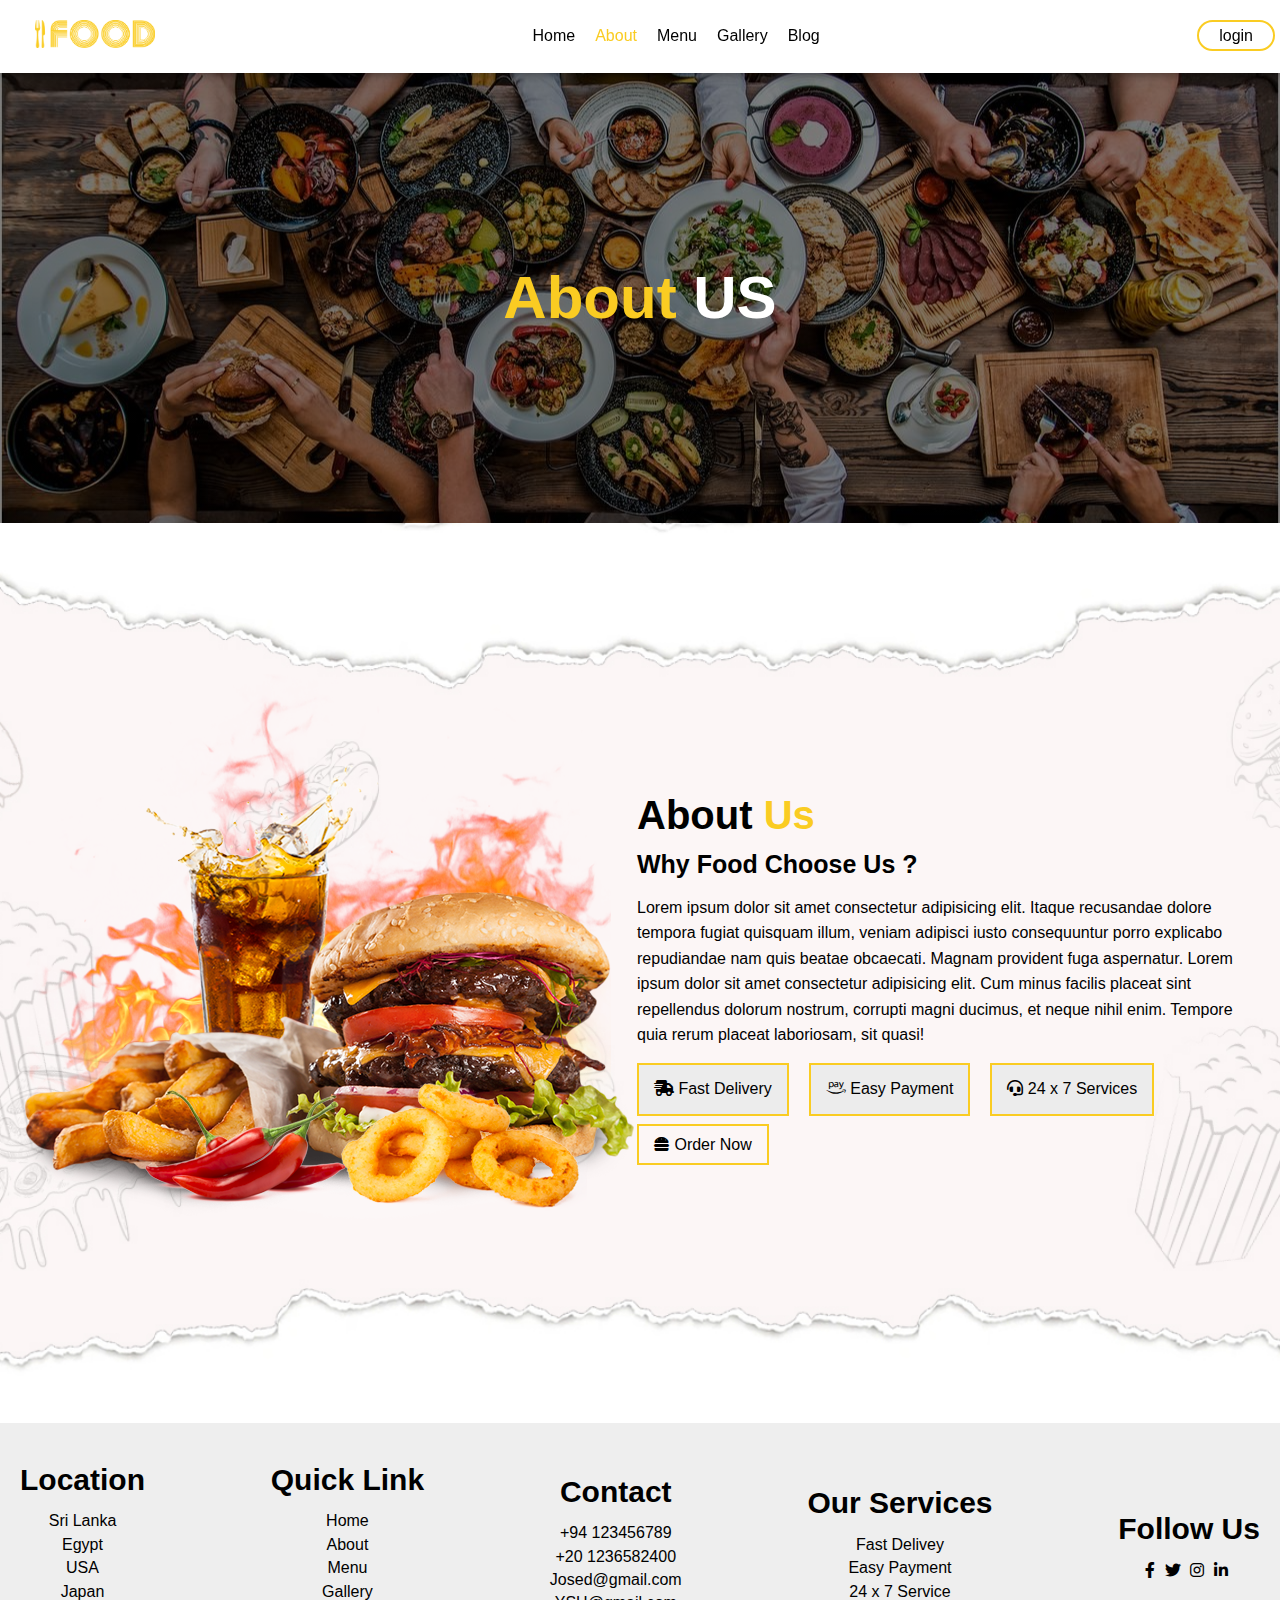
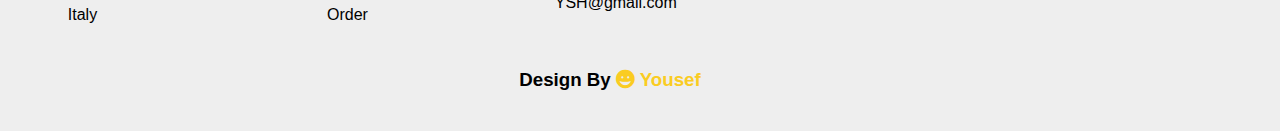
<file: about.html>
<!DOCTYPE html>
<html lang="en">
<head>
    <meta charset="UTF-8">
    <meta name="viewport" content="width=device-width, initial-scale=1.0">
    <title>Food Restaurant</title>
    <!-- Font Awesome File -->
    <link rel="stylesheet" href="CSS/all.min.css">
    <!-- Normalize file -->
    <link rel="stylesheet" href="CSS/normalize.css">
    <!-- Main CSS File -->
    <link rel="stylesheet" href="CSS/master.css">
    <link rel="short icon" href="image/short_icon.png">
</head>
<body>
    <div class="header">
        <div class="container">
            <div class="logo">
                <a href="index.html"><img src="image/logo.png" alt=""></a>
            </div>
            <div class="menu">
                <i class="fa-solid fa-bars icon"></i>
                <ul>
                    <li><a  href="index.html">Home</a></li>
                    <li><a  class="active" href="about.html">About</a></li>
                    <li><a href="menu.html">Menu</a></li>
                    <li><a href="gallery.html">Gallery</a></li>
                    <li><a href="blog.html">Blog</a></li>
                </ul>
            </div>
            <div class="login">
            <a href="login.html">login</a>
            </div>
        </div>
    </div>
<div class="banner">
    <h2><span>About</span> US</h2>
</div>
<div class="aboutsec">
<div class="container">
    <img src="image/about.png" alt="">
    <div class="info">
        <h2>About <span>Us</span></h2>
        <p>Why Food Choose Us ?</p>
        <p>Lorem ipsum dolor sit amet consectetur adipisicing elit. Itaque recusandae dolore tempora fugiat quisquam illum, veniam adipisci iusto consequuntur porro explicabo repudiandae nam quis beatae obcaecati. Magnam provident fuga aspernatur. Lorem ipsum dolor sit amet consectetur adipisicing elit. Cum minus facilis placeat sint repellendus dolorum nostrum, corrupti magni ducimus, et neque nihil enim. Tempore quia rerum placeat laboriosam, sit quasi!</p>
        <div class="service">
            <a href="#"><i class="fa-solid fa-truck-fast"></i> Fast Delivery</a>
            <a href="#"><i class="fa-brands fa-amazon-pay"></i>  Easy Payment</a>
            <a href="#"><i class="fa-solid fa-headset"></i> 24 x 7 Services</a>
        </div>
        <a href="#" class="order"><i class="fa-solid fa-burger"></i> Order Now</a>
    </div>
</div>
</div>
    <div class="footer">
        <div class="container">
            <div class="loction">
                <h2>Location</h2>
                <p>Sri Lanka</p>
                <p>Egypt</p>
                <p>USA</p>
                <p>Japan</p>
                <p>Italy</p>
            </div>
            <div class="links">
                <h2>Quick Link</h2>
                <P>Home</P>
                <P>About</P>
                <P>Menu</P>
                <P>Gallery</P>
                <P>Order</P>
            </div>
            <div class="contact">
                <h2>Contact</h2>
                <p>+94 123456789</p>
                <p>+20 1236582400</p>
                <p>Josed@gmail.com</p>
                <p>YSH@gmail.com</p>
            </div>
            <div class="services">
                <h2>Our Services</h2>
                <p>Fast Delivey</p>
                <p>Easy Payment</p>
                <p>24 x 7 Service</p>
            </div>
            <div class="follow">
                <h2>Follow Us</h2>
                <i class="fa-brands fa-facebook-f"></i>
                <i class="fa-brands fa-twitter"></i>
                <i class="fa-brands fa-instagram"></i>
                <i class="fa-brands fa-linkedin-in"></i>
            </div> 
        </div>
        <h3>Design By <span><i class="fa-solid fa-face-grin"></i> Yousef</span></h3>
    </div>
</body>
</html>
</file>
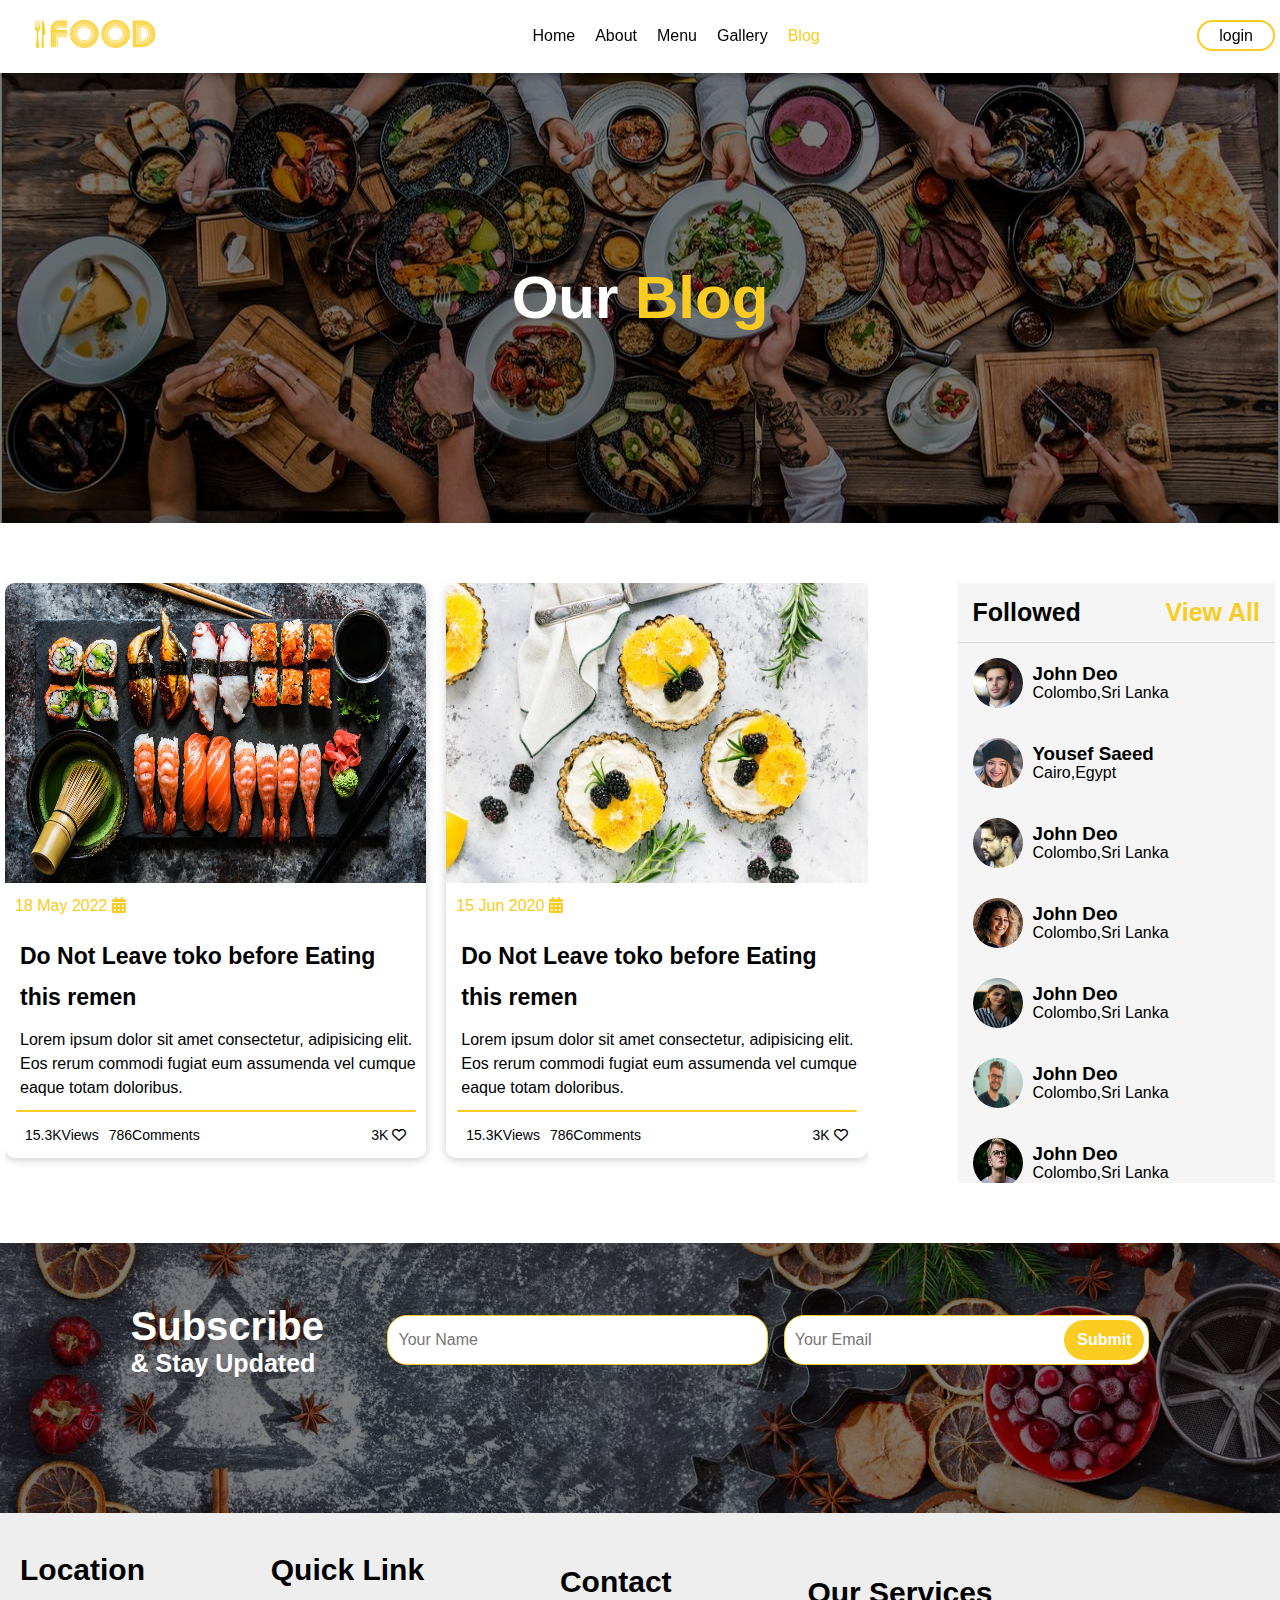
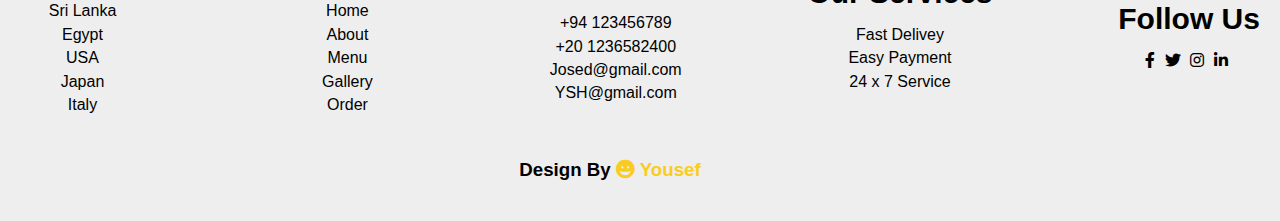
<file: blog.html>
<!DOCTYPE html>
<html lang="en">
<head>
    <meta charset="UTF-8">
    <meta name="viewport" content="width=device-width, initial-scale=1.0">
    <title>Food Restaurant</title>
    <!-- Font Awesome File -->
    <link rel="stylesheet" href="CSS/all.min.css">
    <!-- Normalize file -->
    <link rel="stylesheet" href="CSS/normalize.css">
    <!-- Main CSS File -->
    <link rel="short icon" href="image/short_icon.png">
    <link rel="stylesheet" href="CSS/master.css">
</head>
<body>
    <div class="header">
        <div class="container">
            <div class="logo">
                <a href="index.html"><img src="image/logo.png" alt=""></a>
            </div>
            <div class="menu">
                <i class="fa-solid fa-bars icon"></i>
                <ul>
                    <li><a  href="index.html">Home</a></li>
                    <li><a  href="about.html">About</a></li>
                    <li><a  href="menu.html">Menu</a></li>
                    <li><a href="gallery.html">Gallery</a></li>
                    <li><a  class="active"  href="blog.html">Blog</a></li>
                </ul>
            </div>
            <div class="login">
            <a href="login.html">login</a>
            </div>
        </div>
    </div>
    <div class="ourblog">
        <div class="banner">
            <h1>Our <span>Blog</span></h1>
        </div>
        <div class="container">
            <div class="boxcontainer">
            <div class="boxes">
                <div class="box">
                    <img src="image/blog_1.jpeg" alt="">
                    <p>18 May 2022 <i class="fa-solid fa-calendar-days"></i></p>
                    <p class="name">Do Not Leave toko before Eating this remen</p>
                    <p class="desc">Lorem ipsum dolor sit amet consectetur, adipisicing elit. Eos rerum commodi fugiat eum assumenda vel cumque eaque totam doloribus.</p>
                    <hr>
                    <div class="react">
                        <div class="views">
                            <span>15.3KViews</span>
                            <span>786Comments</span>
                        </div>
                        <div class="likes">
                            <span>
                                3K <i class="fa-regular fa-heart"></i>
                            </span>
                        </div>
                    </div>
                </div>
                <div class="box">
                    <img src="image/blog_2.jpg" alt="">
                    <p>15 Jun 2020 <i class="fa-solid fa-calendar-days"></i></p>
                    <p class="name">Do Not Leave toko before Eating this remen</p>
                    <p class="desc">Lorem ipsum dolor sit amet consectetur, adipisicing elit. Eos rerum commodi fugiat eum assumenda vel cumque eaque totam doloribus.</p>
                    <hr>
                    <div class="react">
                        <div class="views">
                            <span>15.3KViews</span>
                            <span>786Comments</span>
                        </div>
                        <div class="likes">
                            <span>
                                3K <i class="fa-regular fa-heart"></i>
                            </span>
                        </div>
                    </div>
                </div>
                <div class="box">
                    <img src="image/blog_3.jpg" alt="">
                    <p>9 Nov 2001 <i class="fa-solid fa-calendar-days"></i></p>
                    <p class="name">Do Not Leave toko before Eating this remen</p>
                    <p class="desc">Lorem ipsum dolor sit amet consectetur, adipisicing elit. Eos rerum commodi fugiat eum assumenda vel cumque eaque totam doloribus.</p>
                    <hr>
                    <div class="react">
                        <div class="views">
                            <span>100.3KViews</span>
                            <span>965Comments</span>
                        </div>
                        <div class="likes">
                            <span>
                                10K <i class="fa-regular fa-heart"></i>
                            </span>
                        </div>
                    </div>
                </div>
                <div class="box">
                    <img src="image/blog_4.jpg" alt="">
                    <p>9 Nov 2001 <i class="fa-solid fa-calendar-days"></i></p>
                    <p class="name">Do Not Leave toko before Eating this remen</p>
                    <p class="desc">Lorem ipsum dolor sit amet consectetur, adipisicing elit. Eos rerum commodi fugiat eum assumenda vel cumque eaque totam doloribus.</p>
                    <hr>
                    <div class="react">
                        <div class="views">
                            <span>100.3KViews</span>
                            <span>965Comments</span>
                        </div>
                        <div class="likes">
                            <span>
                                10K <i class="fa-regular fa-heart"></i>
                            </span>
                        </div>
                    </div>
                </div>
                <div class="box">
                    <img src="image/blog_5.crdownload" alt="">
                    <p>9 Nov 2001 <i class="fa-solid fa-calendar-days"></i></p>
                    <p class="name">Do Not Leave toko before Eating this remen</p>
                    <p class="desc">Lorem ipsum dolor sit amet consectetur, adipisicing elit. Eos rerum commodi fugiat eum assumenda vel cumque eaque totam doloribus.</p>
                    <hr>
                    <div class="react">
                        <div class="views">
                            <span>100.3KViews</span>
                            <span>965Comments</span>
                        </div>
                        <div class="likes">
                            <span>
                                10K <i class="fa-regular fa-heart"></i>
                            </span>
                        </div>
                    </div>
                </div>
                <div class="box">
                    <img src="image/blog_6.jpg" alt="">
                    <p>9 Nov 2001 <i class="fa-solid fa-calendar-days"></i></p>
                    <p class="name">Do Not Leave toko before Eating this remen</p>
                    <p class="desc">Lorem ipsum dolor sit amet consectetur, adipisicing elit. Eos rerum commodi fugiat eum assumenda vel cumque eaque totam doloribus.</p>
                    <hr>
                    <div class="react">
                        <div class="views">
                            <span>100.3KViews</span>
                            <span>965Comments</span>
                        </div>
                        <div class="likes">
                            <span>
                                10K <i class="fa-regular fa-heart"></i>
                            </span>
                        </div>
                    </div>
                </div>
                <div class="box">
                    <img src="image/blog_7.jpg" alt="">
                    <p>9 Nov 2001 <i class="fa-solid fa-calendar-days"></i></p>
                    <p class="name">Do Not Leave toko before Eating this remen</p>
                    <p class="desc">Lorem ipsum dolor sit amet consectetur, adipisicing elit. Eos rerum commodi fugiat eum assumenda vel cumque eaque totam doloribus.</p>
                    <hr>
                    <div class="react">
                        <div class="views">
                            <span>100.3KViews</span>
                            <span>965Comments</span>
                        </div>
                        <div class="likes">
                            <span>
                                10K <i class="fa-regular fa-heart"></i>
                            </span>
                        </div>
                    </div>
                </div>
                <div class="box">
                    <img src="image/blog_8.jpg" alt="">
                    <p>9 Nov 2001 <i class="fa-solid fa-calendar-days"></i></p>
                    <p class="name">Do Not Leave toko before Eating this remen</p>
                    <p class="desc">Lorem ipsum dolor sit amet consectetur, adipisicing elit. Eos rerum commodi fugiat eum assumenda vel cumque eaque totam doloribus.</p>
                    <hr>
                    <div class="react">
                        <div class="views">
                            <span>100.3KViews</span>
                            <span>965Comments</span>
                        </div>
                        <div class="likes">
                            <span>
                                10K <i class="fa-regular fa-heart"></i>
                            </span>
                        </div>
                    </div>
                </div>
                <div class="box">
                    <img src="image/blog_9.jpeg" alt="">
                    <p>9 Nov 2001 <i class="fa-solid fa-calendar-days"></i></p>
                    <p class="name">Do Not Leave toko before Eating this remen</p>
                    <p class="desc">Lorem ipsum dolor sit amet consectetur, adipisicing elit. Eos rerum commodi fugiat eum assumenda vel cumque eaque totam doloribus.</p>
                    <hr>
                    <div class="react">
                        <div class="views">
                            <span>100.3KViews</span>
                            <span>965Comments</span>
                        </div>
                        <div class="likes">
                            <span>
                                10K <i class="fa-regular fa-heart"></i>
                            </span>
                        </div>
                    </div>
                </div>
                <div class="box">
                    <img src="image/blog_10.jpeg" alt="">
                    <p>9 Nov 2001 <i class="fa-solid fa-calendar-days"></i></p>
                    <p class="name">Do Not Leave toko before Eating this remen</p>
                    <p class="desc">Lorem ipsum dolor sit amet consectetur, adipisicing elit. Eos rerum commodi fugiat eum assumenda vel cumque eaque totam doloribus.</p>
                    <hr>
                    <div class="react">
                        <div class="views">
                            <span>100.3KViews</span>
                            <span>965Comments</span>
                        </div>
                        <div class="likes">
                            <span>
                                10K <i class="fa-regular fa-heart"></i>
                            </span>
                        </div>
                    </div>
                </div>
                <div class="box">
                    <img src="image/blog_12.webp" alt="">
                    <p>9 Nov 2001 <i class="fa-solid fa-calendar-days"></i></p>
                    <p class="name">Do Not Leave toko before Eating this remen</p>
                    <p class="desc">Lorem ipsum dolor sit amet consectetur, adipisicing elit. Eos rerum commodi fugiat eum assumenda vel cumque eaque totam doloribus.</p>
                    <hr>
                    <div class="react">
                        <div class="views">
                            <span>100.3KViews</span>
                            <span>965Comments</span>
                        </div>
                        <div class="likes">
                            <span>
                                10K <i class="fa-regular fa-heart"></i>
                            </span>
                        </div>
                    </div>
                </div>
                <div class="box">
                    <img src="image/blog_11.jpg" alt="">
                    <p>9 Nov 2001 <i class="fa-solid fa-calendar-days"></i></p>
                    <p class="name">Do Not Leave toko before Eating this remen</p>
                    <p class="desc">Lorem ipsum dolor sit amet consectetur, adipisicing elit. Eos rerum commodi fugiat eum assumenda vel cumque eaque totam doloribus.</p>
                    <hr>
                    <div class="react">
                        <div class="views">
                            <span>100.3KViews</span>
                            <span>965Comments</span>
                        </div>
                        <div class="likes">
                            <span>
                                10K <i class="fa-regular fa-heart"></i>
                            </span>
                        </div>
                    </div>
                </div>
                </div>

                </div>
                <div class="followed">
                    <div class="head">
                        <p>Followed</p>
                        <p class="yellow">View All</p>
                    </div>
                    <div class="person">
                        <img style="width: 50px; height: 50px;" src="image/follow_1.png" alt="">
                        <div class="tag">
                            <h3>John Deo</h3>
                            <p>Colombo,Sri Lanka</p>
                        </div>
                    </div>
                    <div class="person">
                        <img style="width: 50px; height: 50px;" src="image/follow_2.png" alt="">
                        <div class="tag">
                            <h3>Yousef Saeed</h3>
                            <p>Cairo,Egypt</p>
                        </div>
                    </div>
                    <div class="person">
                        <img style="width: 50px; height: 50px;" src="image/follow_3.png" alt="">
                        <div class="tag">
                            <h3>John Deo</h3>
                            <p>Colombo,Sri Lanka</p>
                        </div>
                    </div>
                    <div class="person">
                        <img style="width: 50px; height: 50px;" src="image/follow_4.png" alt="">
                        <div class="tag">
                            <h3>John Deo</h3>
                            <p>Colombo,Sri Lanka</p>
                        </div>
                    </div>
                    <div class="person">
                        <img style="width: 50px; height: 50px;" src="image/follow_5.jpg" alt="">
                        <div class="tag">
                            <h3>John Deo</h3>
                            <p>Colombo,Sri Lanka</p>
                        </div>
                    </div>
                    <div class="person">
                        <img style="width: 50px; height: 50px;" src="image/follow_6.jpg" alt="">
                        <div class="tag">
                            <h3>John Deo</h3>
                            <p>Colombo,Sri Lanka</p>
                        </div>
                    </div>
                    <div class="person">
                        <img style="width: 50px; height: 50px;" src="image/follow_7.jpg" alt="">
                        <div class="tag">
                            <h3>John Deo</h3>
                            <p>Colombo,Sri Lanka</p>
                        </div>
                    </div>
                    <div class="person">
                        <img style="width: 50px; height: 50px;" src="image/follow_8.webp" alt="">
                        <div class="tag">
                            <h3>John Deo</h3>
                            <p>Colombo,Sri Lanka</p>
                        </div>
                    </div>
                    <div class="person">
                        <img style="width: 50px; height: 50px;" src="image/follow_9.jpg" alt="">
                        <div class="tag">
                            <h3>John Deo</h3>
                            <p>Colombo,Sri Lanka</p>
                        </div>
                    </div>
                    <div class="person">
                        <img style="width: 50px; height: 50px;" src="image/follow_10.jpg" alt="">
                        <div class="tag">
                            <h3>John Deo</h3>
                            <p>Colombo,Sri Lanka</p>
                        </div>
                    </div>
        
                </div>
             </div>
             <div class="footbanner">
<div class="container">
    <div class="info">
        <p>Subscribe</p>
        <p>& Stay Updated</p>
            </div>
                    <div class="form">
                        <form>
                            <input type="text" placeholder="Your Name" required>
                            <div class="sub">
                                <input type="email" placeholder="Your Email" required>
                                <input type="submit" value="Submit">
                            </div>
                           
                        </form>
                    </div>
</div>
             </div> 
        </div> 

        </div>
    </div>
    <div class="footer">
        <div class="container">
            <div class="loction">
                <h2>Location</h2>
                <p>Sri Lanka</p>
                <p>Egypt</p>
                <p>USA</p>
                <p>Japan</p>
                <p>Italy</p>
            </div>
            <div class="links">
                <h2>Quick Link</h2>
                <P>Home</P>
                <P>About</P>
                <P>Menu</P>
                <P>Gallery</P>
                <P>Order</P>
            </div>
            <div class="contact">
                <h2>Contact</h2>
                <p>+94 123456789</p>
                <p>+20 1236582400</p>
                <p>Josed@gmail.com</p>
                <p>YSH@gmail.com</p>
            </div>
            <div class="services">
                <h2>Our Services</h2>
                <p>Fast Delivey</p>
                <p>Easy Payment</p>
                <p>24 x 7 Service</p>
            </div>
            <div class="follow">
                <h2>Follow Us</h2>
                <i class="fa-brands fa-facebook-f"></i>
                <i class="fa-brands fa-twitter"></i>
                <i class="fa-brands fa-instagram"></i>
                <i class="fa-brands fa-linkedin-in"></i>
            </div> 
        </div>
        <h3>Design By <span><i class="fa-solid fa-face-grin"></i> Yousef</span></h3>
    </div>
</body>
</html>
</file>
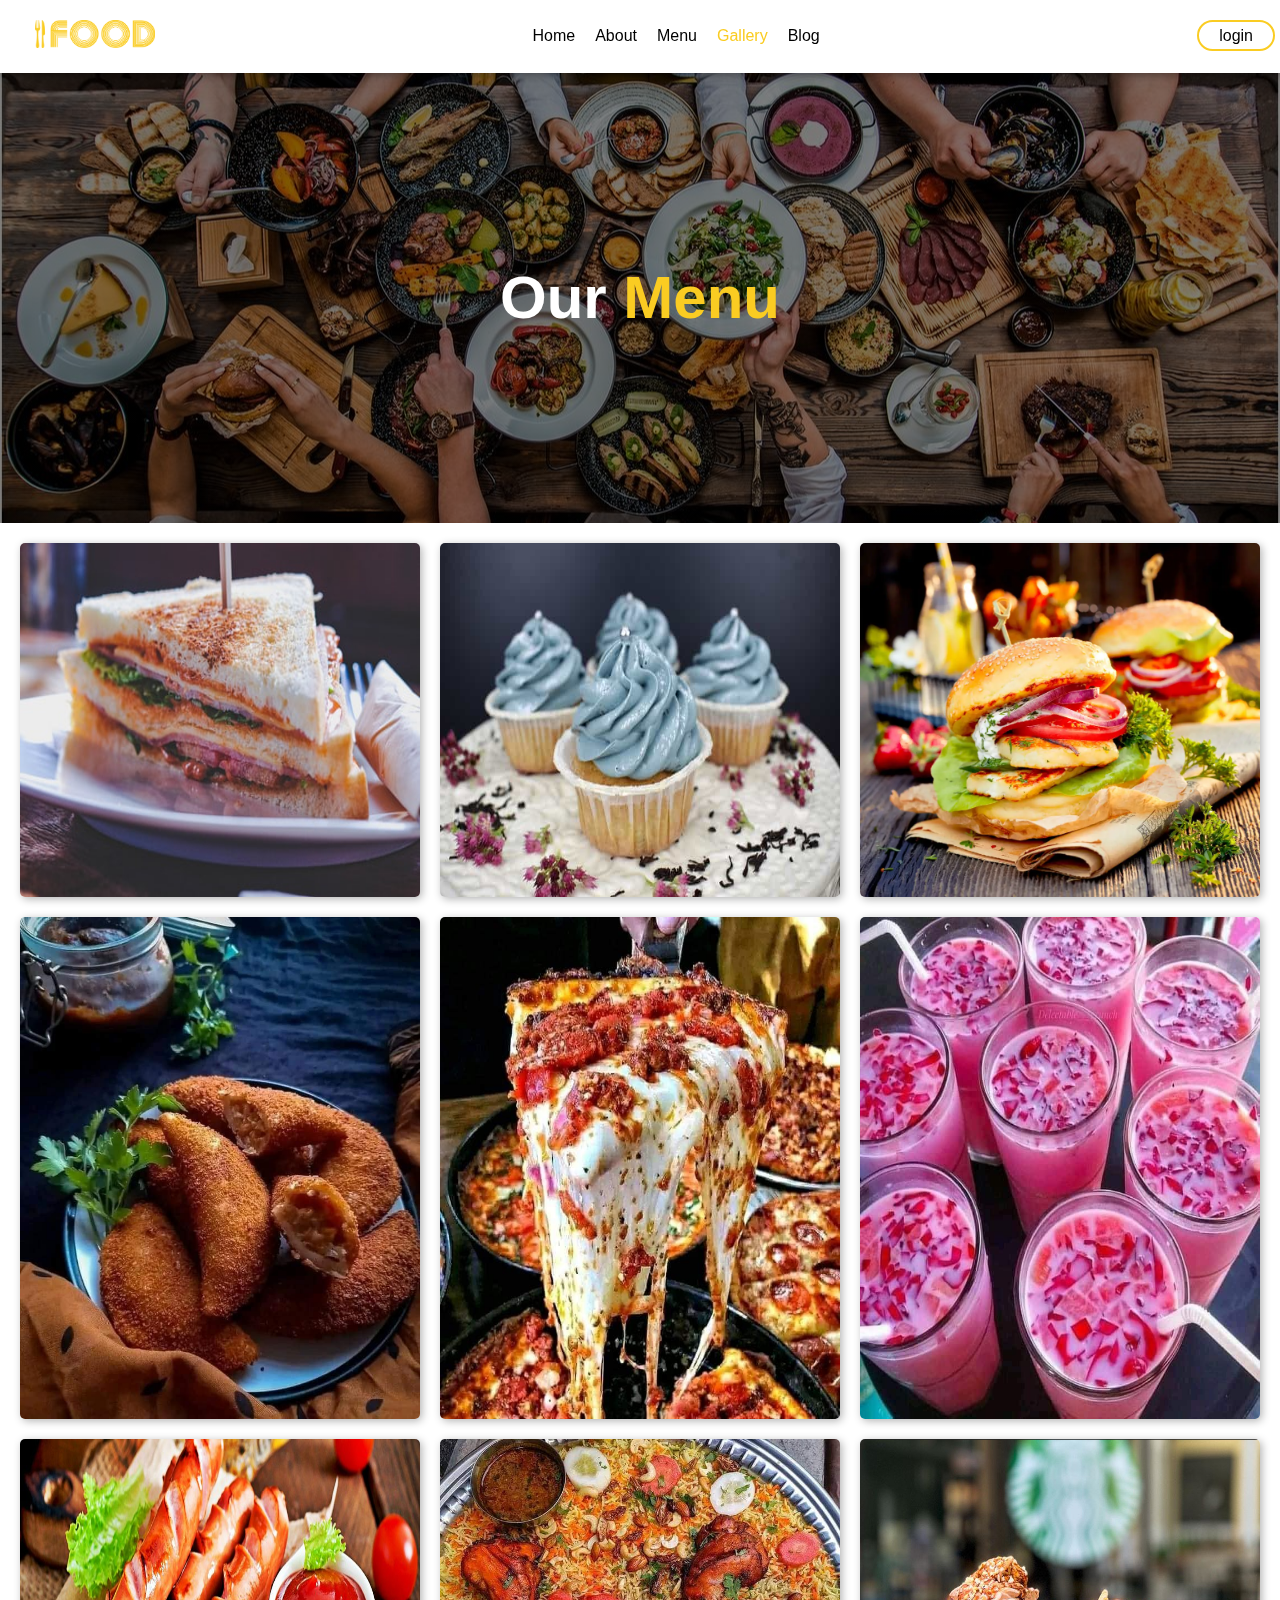
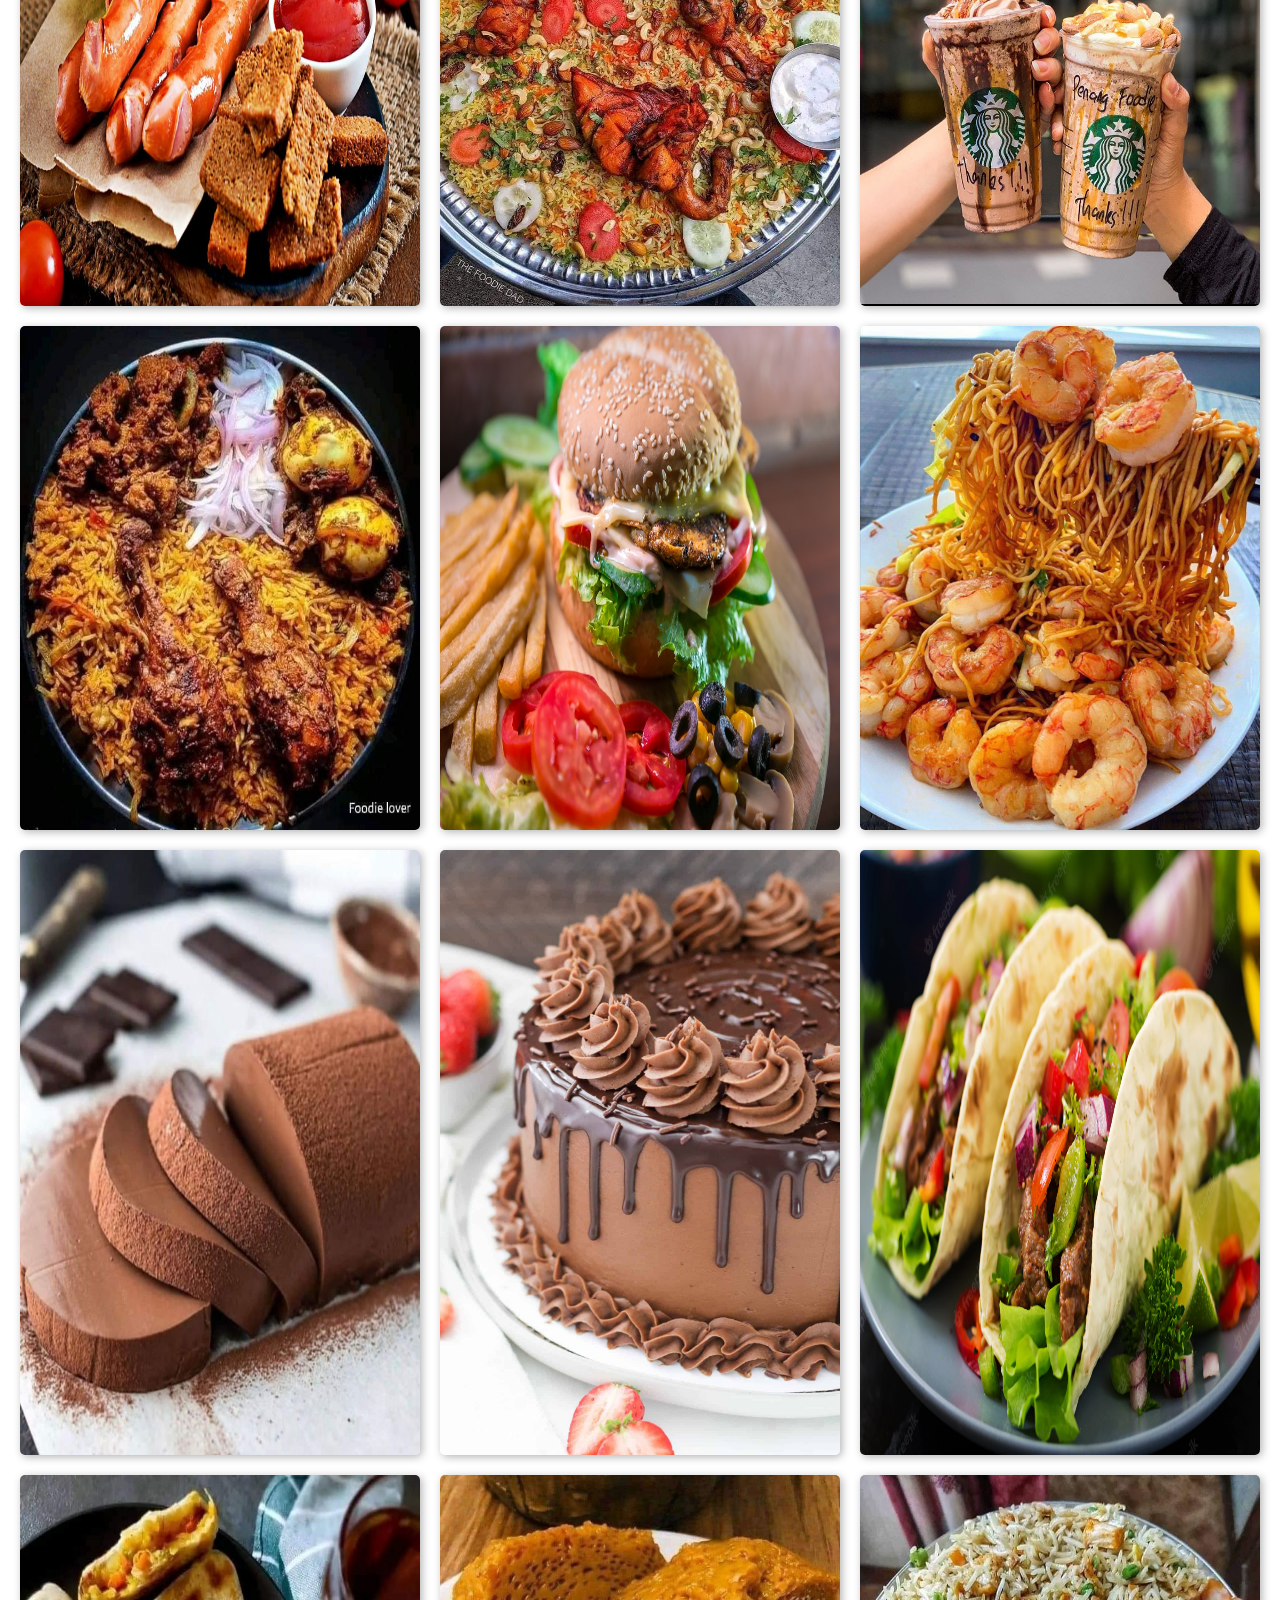
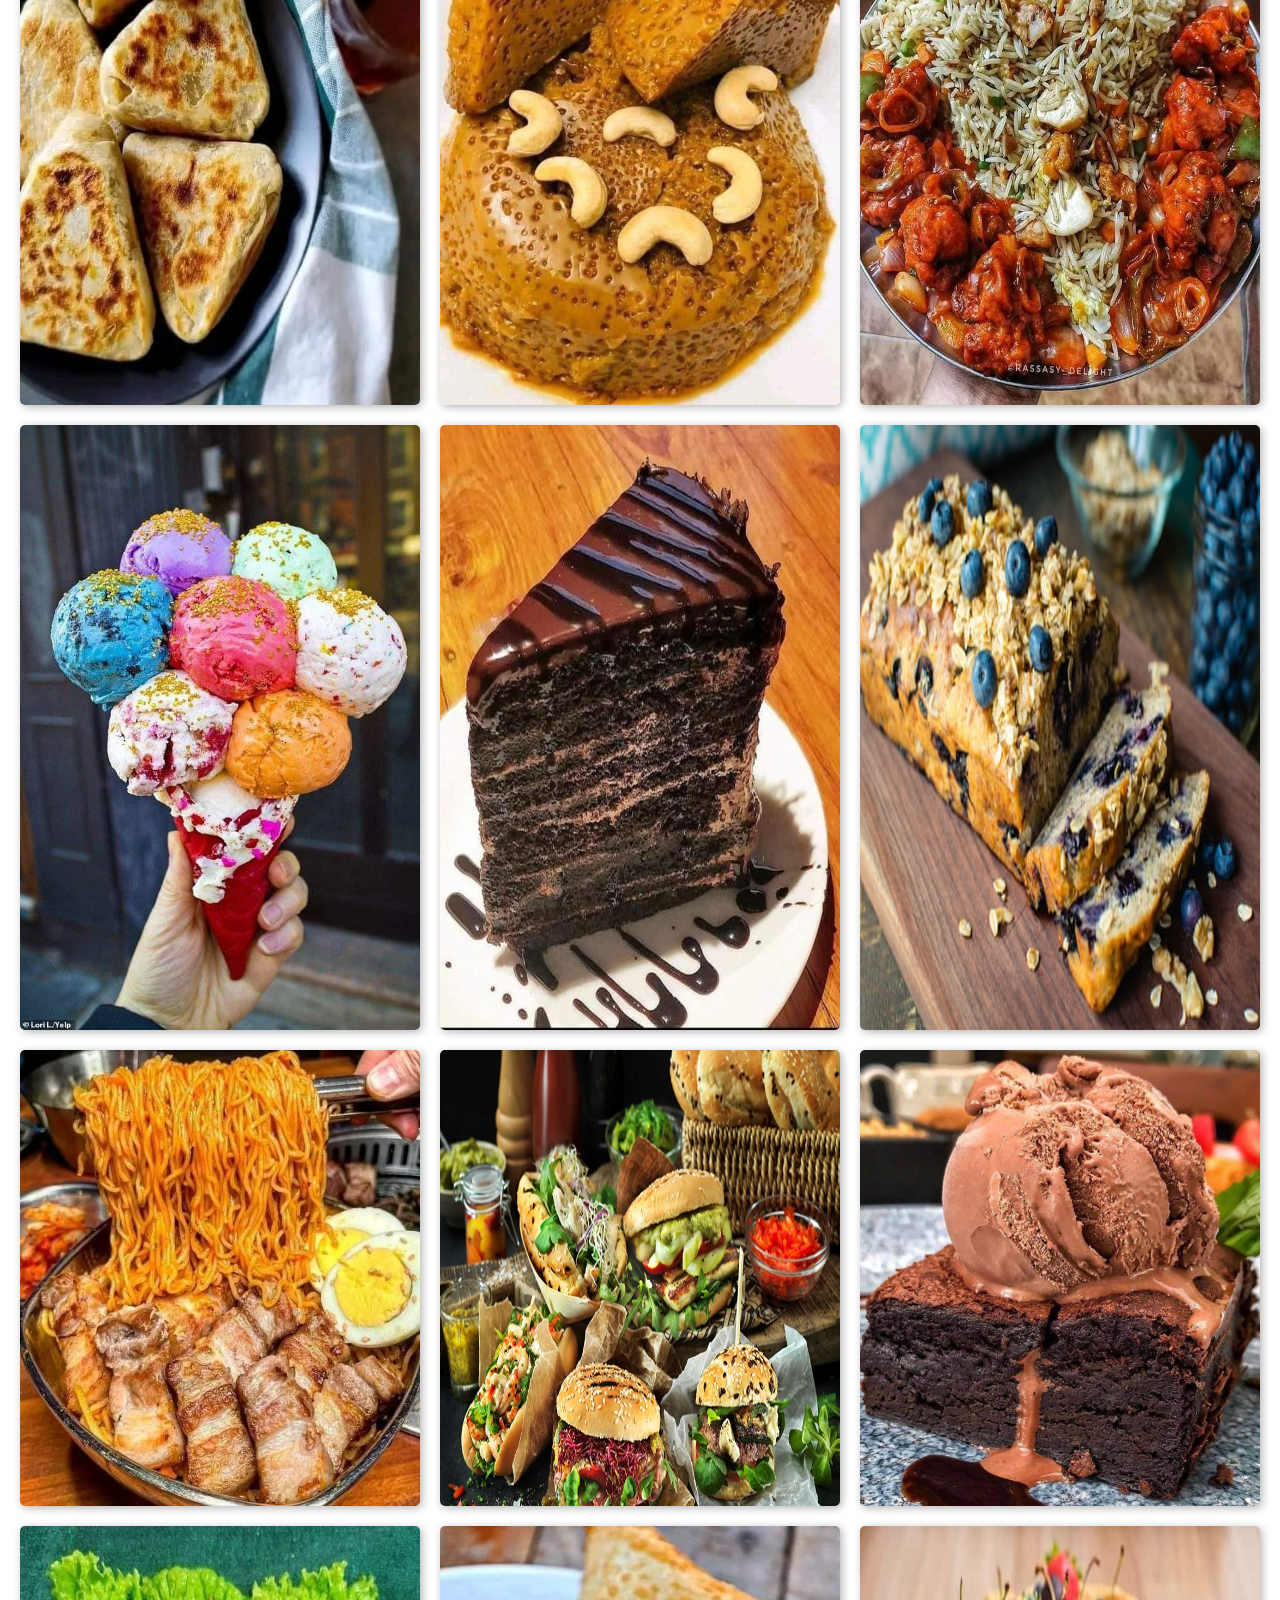
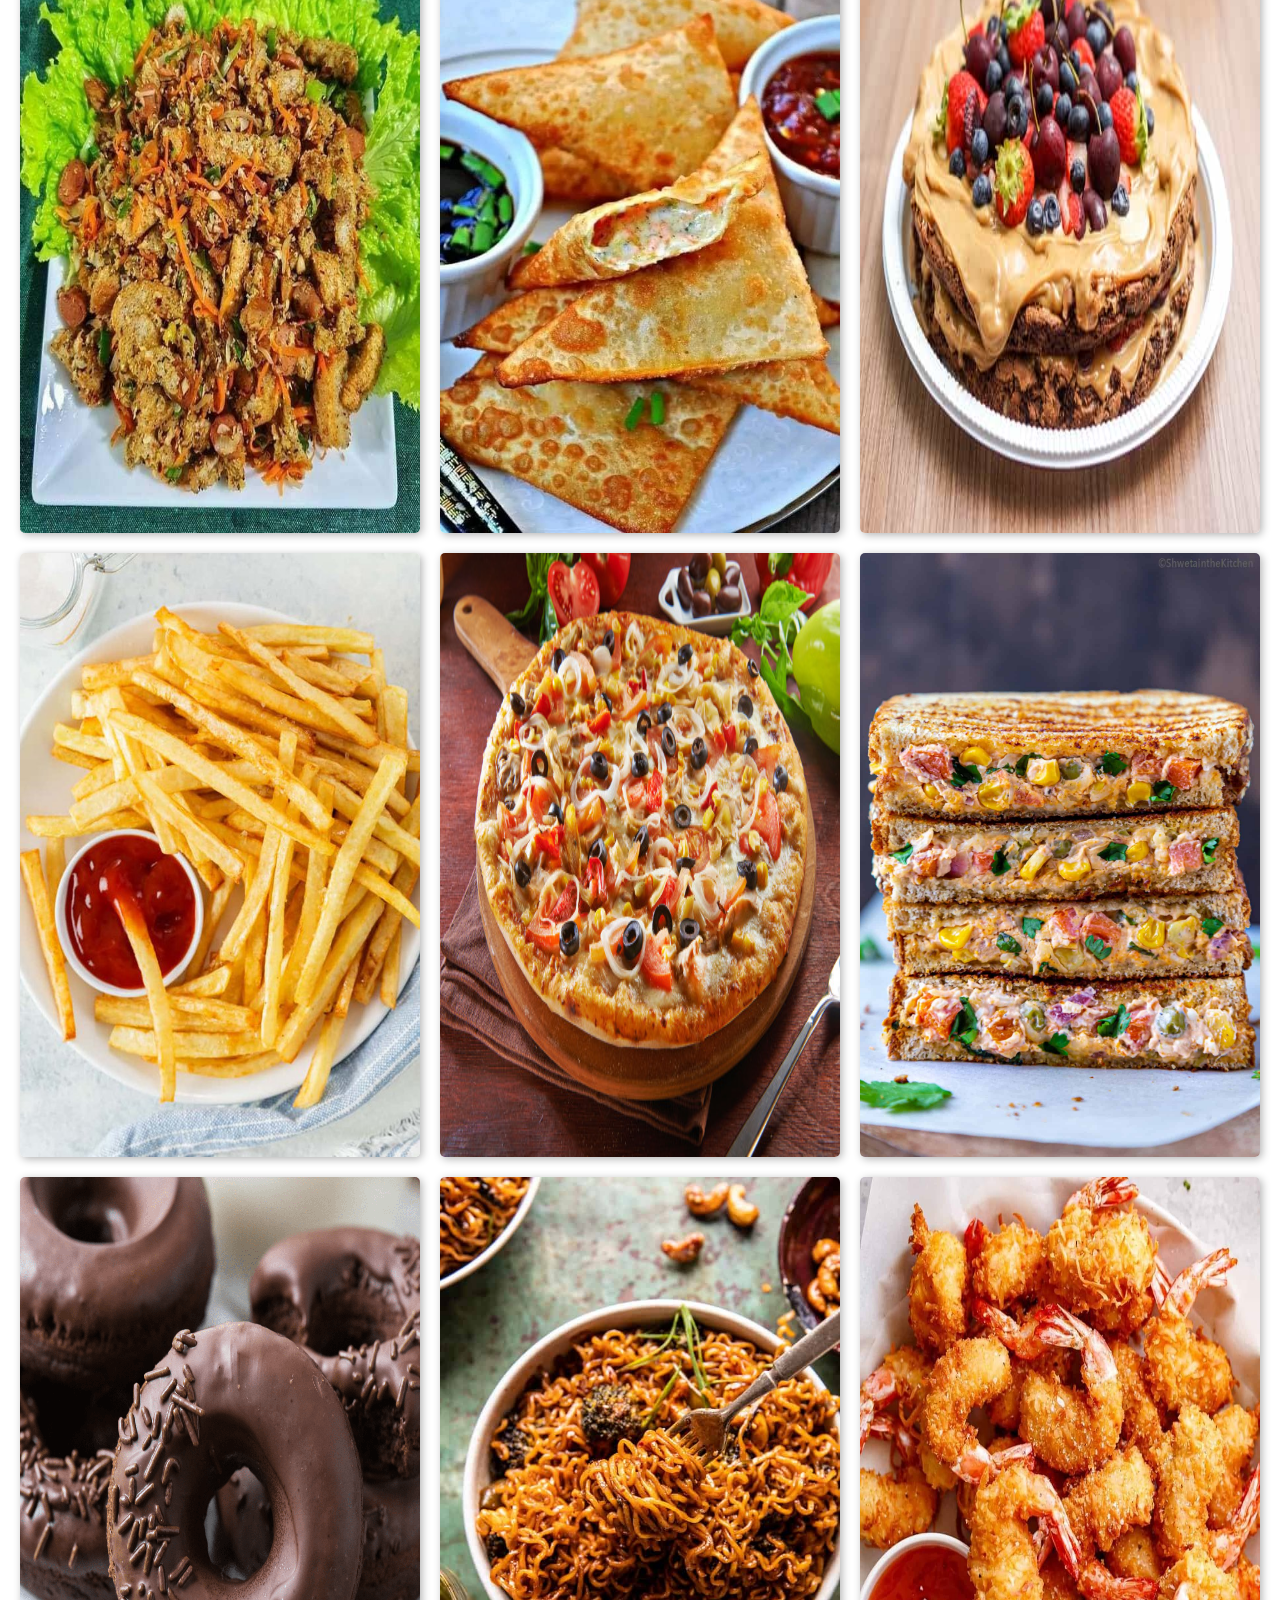
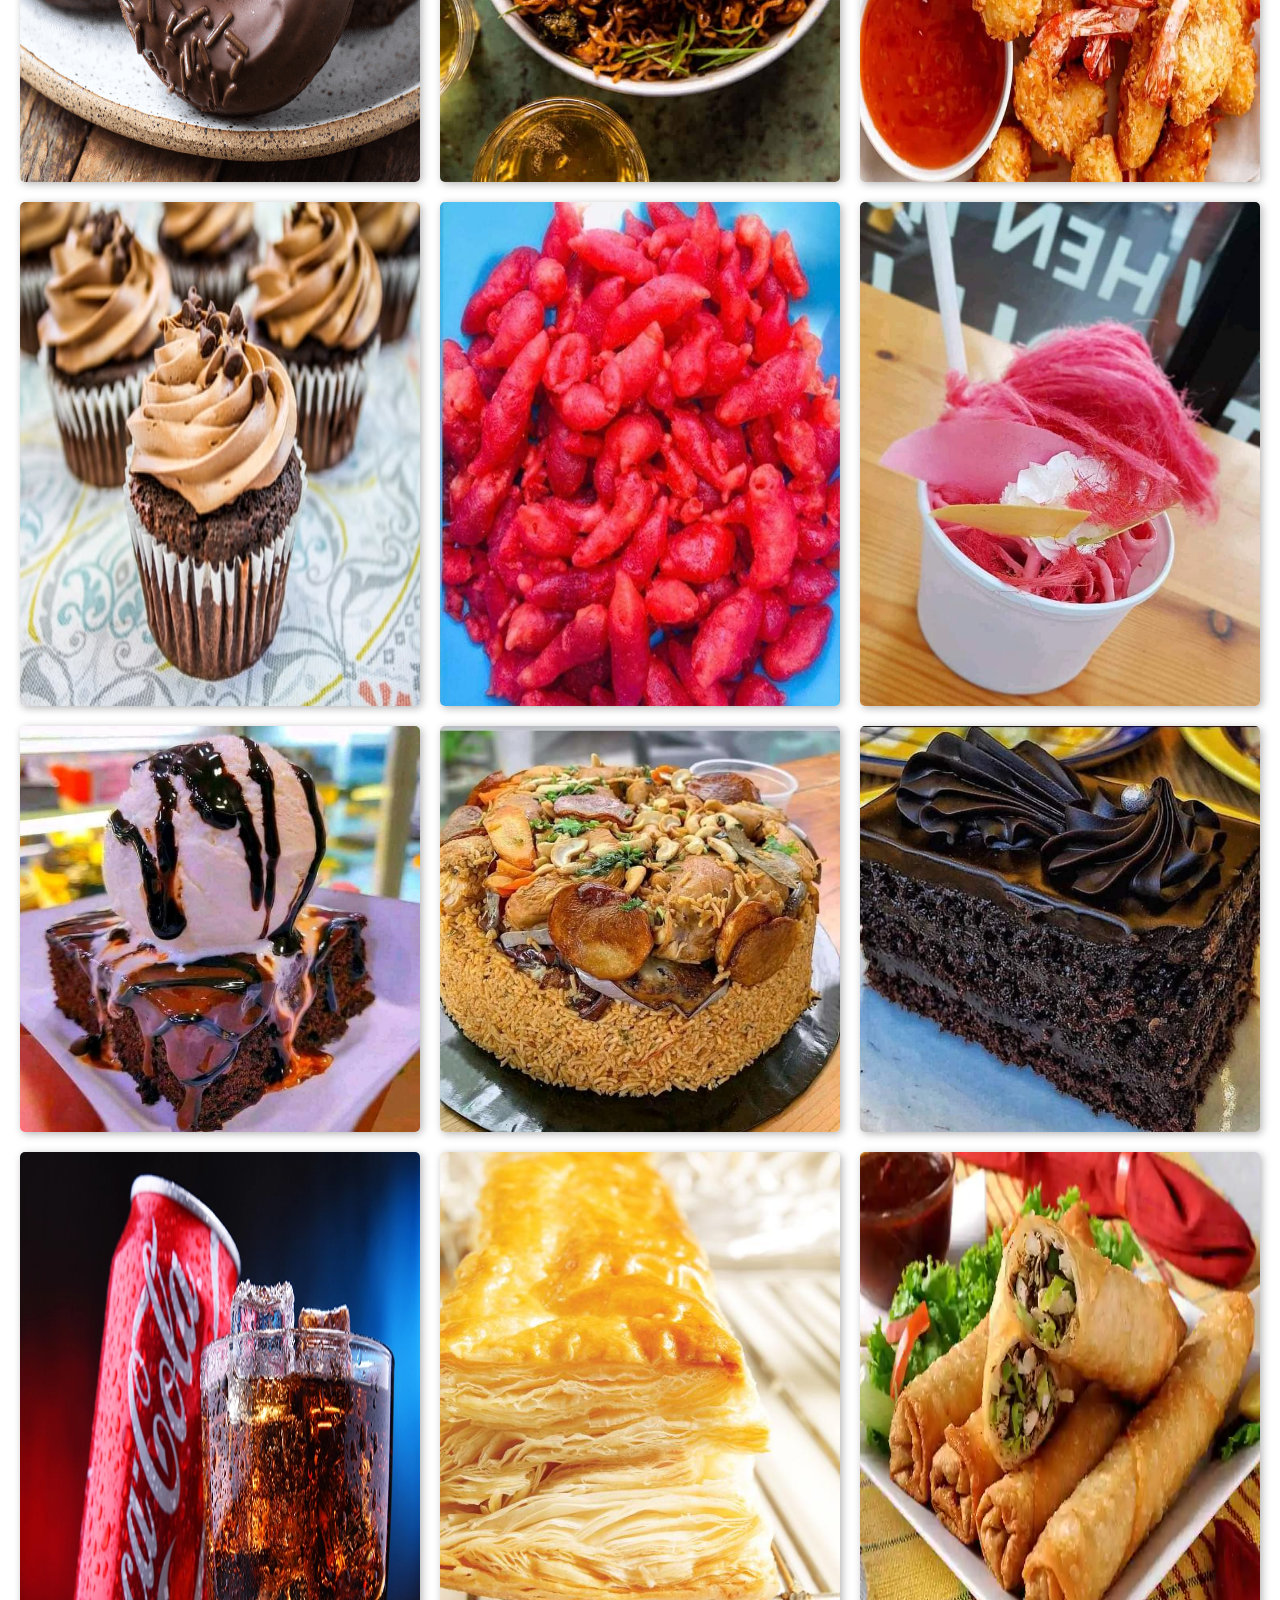
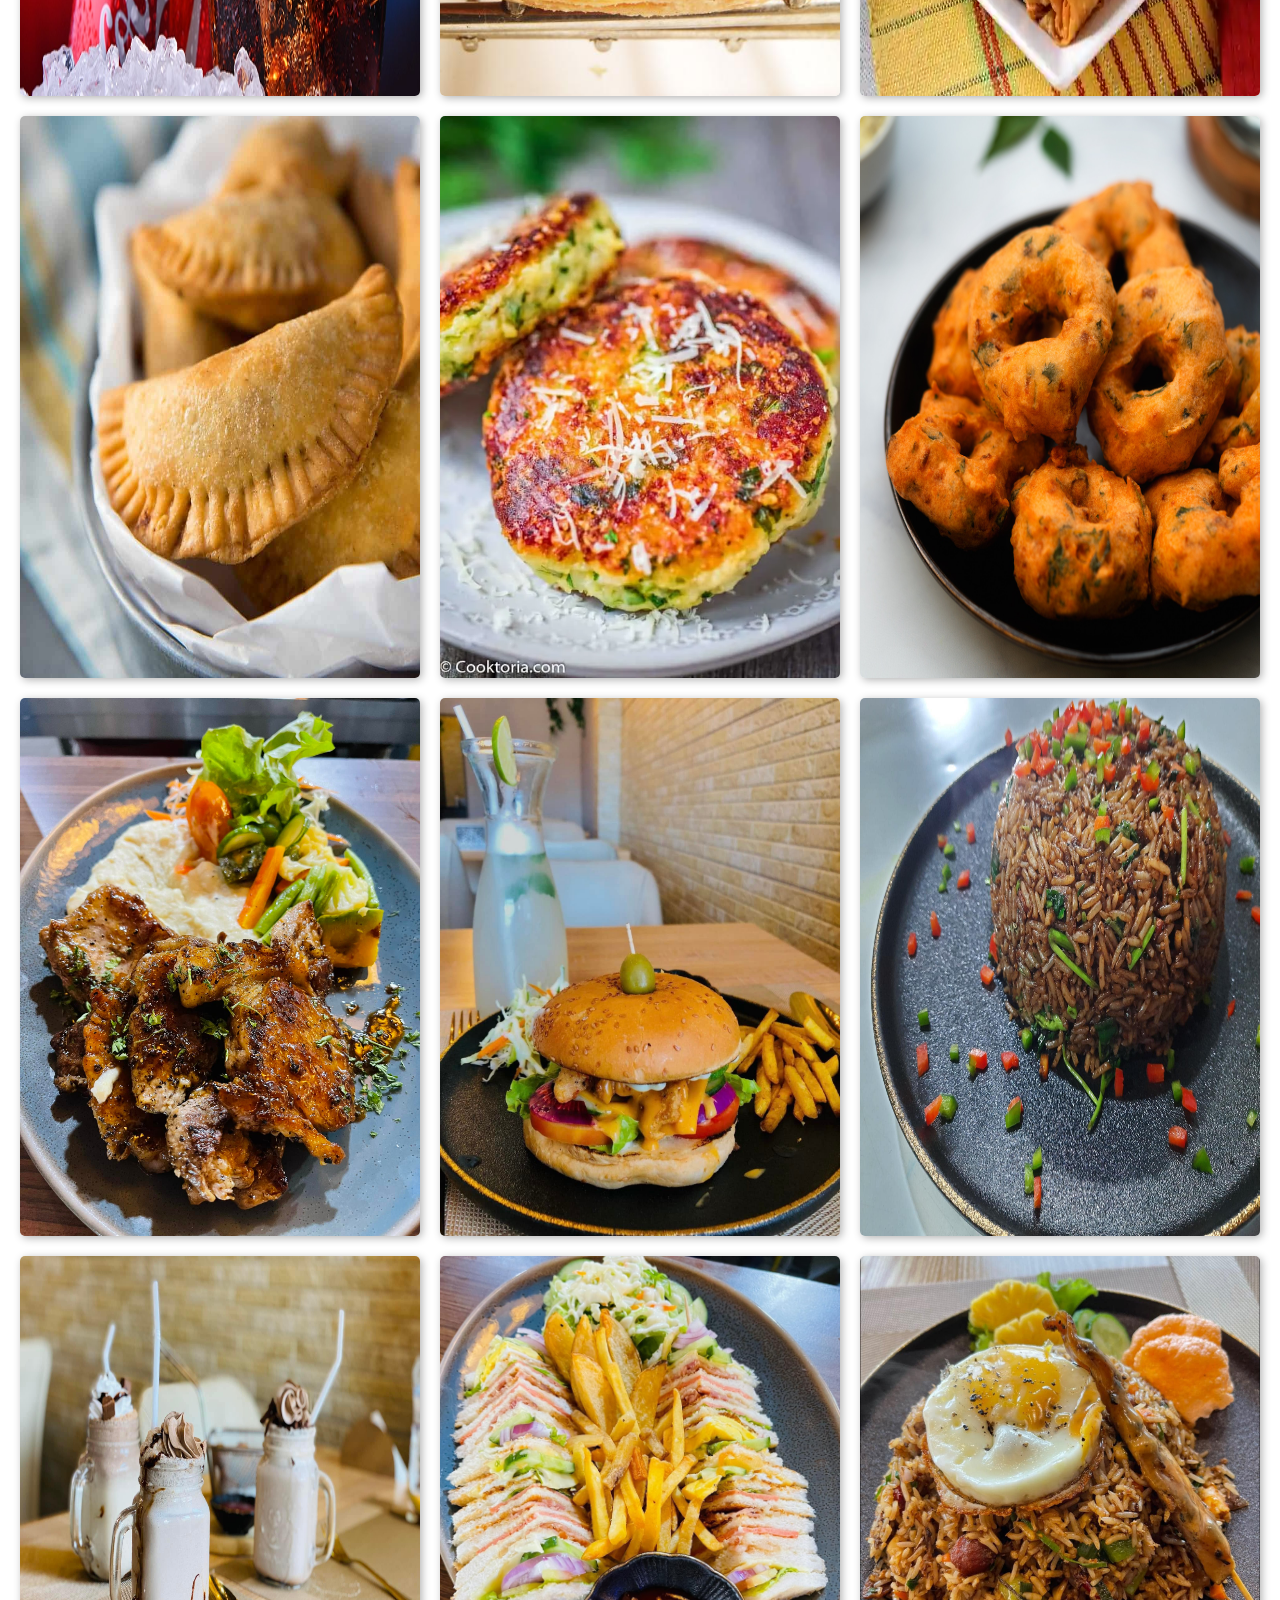
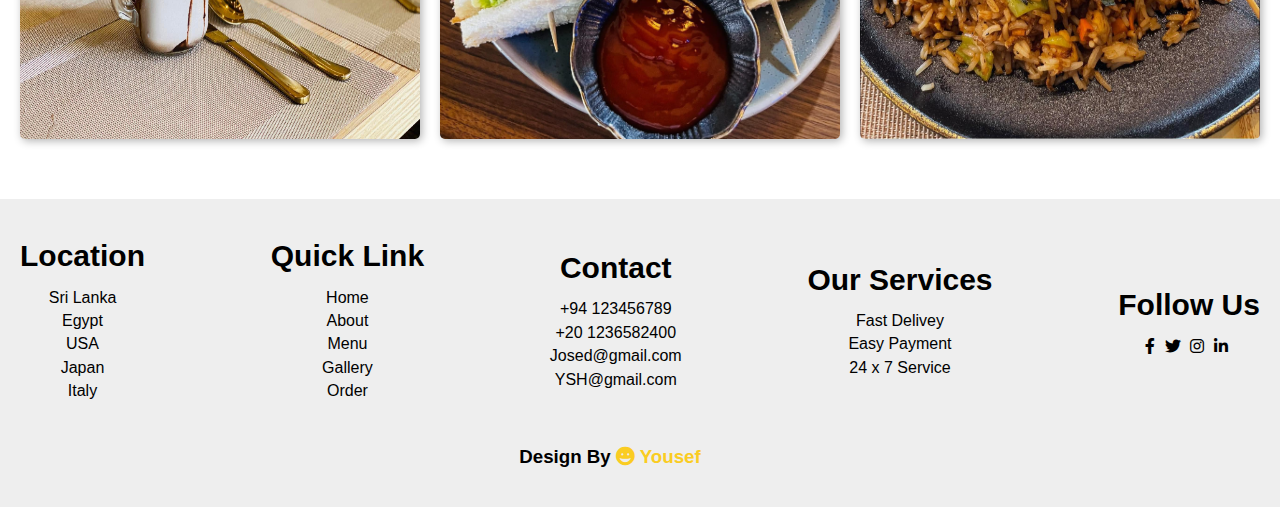
<file: gallery.html>
<!DOCTYPE html>
<html lang="en">
<head>
    <meta charset="UTF-8">
    <meta name="viewport" content="width=device-width, initial-scale=1.0">
    <title>Food Restaurant</title>
    <!-- Font Awesome File -->
    <link rel="stylesheet" href="CSS/all.min.css">
    <!-- Normalize file -->
    <link rel="stylesheet" href="CSS/normalize.css">
    <!-- Main CSS File -->
    <link rel="stylesheet" href="CSS/master.css">
    <link rel="short icon" href="image/short_icon.png">
</head>
<body>
    <div class="header">
        <div class="container">
            <div class="logo">
                <a href="index.html"><img src="image/logo.png" alt=""></a>
            </div>
            <div class="menu">
                <i class="fa-solid fa-bars icon"></i>
                <ul>
                    <li><a  href="index.html">Home</a></li>
                    <li><a  href="about.html">About</a></li>
                    <li><a   href="menu.html">Menu</a></li>
                    <li><a class="active" href="gallery.html">Gallery</a></li>
                    <li><a href="blog.html">Blog</a></li>
                </ul>
            </div>
            <div class="login">
            <a href="login.html">login</a>
            </div>
        </div>
    </div>
    <div class="gallerysec">
        <div class="banner">
            <h1>Our <span>Menu</span></h1>
        </div>
        <div class="container">
           
            <div class="imgs">
                <div class="img">
                    <img src="image/gallary_1.jpg" alt="">
                </div>
                <div class="img">
                    <img src="image/gallary_2.jpg" alt="">
                </div>
                <div class="img">
                    <img src="image/gallary_3.webp" alt="">
                </div>
                <div class="img">
                    <img src="image/gallery_4.jpg" alt="">
                </div>
                <div class="img">
                    <img src="image/gallery_5.jpg" alt="">
                </div>
                <div class="img">
                    <img src="image/gallery_6.jpg" alt="">
                </div>
                <div class="img">
                    <img src="image/gallery_7.jpg" alt="">
                </div>
                <div class="img">
                    <img src="image/gallery_8.jpg" alt="">
                </div>
                <div class="img">
                    <img src="image/gallery_9.webp" alt="">
                </div>
                <div class="img">
                    <img src="image/gallery_10.jpg" alt="">
                </div>
                <div class="img">
                    <img src="image/gallery_11.jpg" alt="">
                </div>
                <div class="img">
                    <img src="image/gallery_12.jpg" alt="">
                </div>
                <div class="img">
                    <img src="image/gallery_13.jpg" alt="">
                </div>
                <div class="img">
                    <img src="image/gallery_14.jpg" alt="">
                </div>
                <div class="img">
                    <img src="image/gallery_15.webp" alt="">
                </div>
                <div class="img">
                    <img src="image/gallery_16.jpg" alt="">
                </div>
                <div class="img">
                    <img src="image/gallery_17.jpg" alt="">
                </div>
                <div class="img">
                    <img src="image/gallery_18.jpg" alt="">
                </div>
                <div class="img">
                    <img src="image/gallery_19.jpg" alt="">
                </div>
                <div class="img">
                    <img src="image/gallery_20.jpg" alt="">
                </div>
                <div class="img">
                    <img src="image/gallery_21.jpg" alt="">
                </div>
                <div class="img">
                    <img src="image/gallery_22.jpg" alt="">
                </div>
                <div class="img">
                    <img src="image/gallery_23.jpg" alt="">
                </div>
                <div class="img">
                    <img src="image/gallery_24.jpg" alt="">
                </div>
                <div class="img">
                    <img src="image/gallery_25.jpg" alt="">
                </div>
                <div class="img">
                    <img src="image/gallery_26.jpg" alt="">
                </div>
                <div class="img">
                    <img src="image/gallery_27.jpg" alt="">
                </div>
                <div class="img">
                    <img src="image/gallery_28.jpg" alt="">
                </div>
                <div class="img">
                    <img src="image/gallery_29.jpg" alt="">
                </div>
                <div class="img">
                    <img src="image/gallery_30.jpg" alt="">
                </div>
                <div class="img">
                    <img src="image/gallery_31.webp" alt="">
                </div>
                <div class="img">
                    <img src="image/gallery_32.jpg" alt="">
                </div>
                <div class="img">
                    <img src="image/gallery_33.jpg" alt="">
                </div>
                <div class="img">
                    <img src="image/gallery_34.jpg" alt="">
                </div>
                <div class="img">
                    <img src="image/gallery_35.jpg" alt="">
                </div>
                <div class="img">
                    <img src="image/gallery_36.jpg" alt="">
                </div>
                <div class="img">
                    <img src="image/gallery_37.jpg" alt="">
                </div>
                <div class="img">
                    <img src="image/gallery_38.jpg" alt="">
                </div>
                <div class="img">
                    <img src="image/gallery_39.jpg" alt="">
                </div>
                <div class="img">
                    <img src="image/gallery_40.webp" alt="">
                </div>
                <div class="img">
                    <img src="image/gallery_41.jpg" alt="">
                </div>
                <div class="img">
                    <img src="image/gallery_42.webp" alt="">
                </div>
                <div class="img">
                    <img src="image/gallery_43.jpg" alt="">
                </div>
                <div class="img">
                    <img src="image/gallery_44.webp" alt="">
                </div>
                <div class="img">
                    <img src="image/gallery_45.jpg" alt="">
                </div>
                <div class="img">
                    <img src="image/gallery_46.jpg" alt="">
                </div>
                <div class="img">
                    <img src="image/gallery_47.jpg" alt="">
                </div>
                <div class="img">
                    <img src="image/gallery_48.jpg" alt="">
                </div>
                <div class="img">
                    <img src="image/gallery_49.jpg" alt="">
                </div>
                <div class="img">
                    <img src="image/gallery_50.jpg" alt="">
                </div>
                <div class="img">
                    <img src="image/gallery_51.jpg" alt="">
                </div>
            </div>
    </div>
    </div>
    <div class="footer">
        <div class="container">
            <div class="loction">
                <h2>Location</h2>
                <p>Sri Lanka</p>
                <p>Egypt</p>
                <p>USA</p>
                <p>Japan</p>
                <p>Italy</p>
            </div>
            <div class="links">
                <h2>Quick Link</h2>
                <P>Home</P>
                <P>About</P>
                <P>Menu</P>
                <P>Gallery</P>
                <P>Order</P>
            </div>
            <div class="contact">
                <h2>Contact</h2>
                <p>+94 123456789</p>
                <p>+20 1236582400</p>
                <p>Josed@gmail.com</p>
                <p>YSH@gmail.com</p>
            </div>
            <div class="services">
                <h2>Our Services</h2>
                <p>Fast Delivey</p>
                <p>Easy Payment</p>
                <p>24 x 7 Service</p>
            </div>
            <div class="follow">
                <h2>Follow Us</h2>
                <i class="fa-brands fa-facebook-f"></i>
                <i class="fa-brands fa-twitter"></i>
                <i class="fa-brands fa-instagram"></i>
                <i class="fa-brands fa-linkedin-in"></i>
            </div> 
        </div>
        <h3>Design By <span><i class="fa-solid fa-face-grin"></i> Yousef</span></h3>
    </div>
</body>
</html>
</file>
<file: CSS/master.css>
:root {
  --main-color: #facc22;
  scroll-behavior: smooth;
}
.body {
  scrollbar-track-color: red;
}
* {
  margin: 0;
  padding: 0;
  box-sizing: border-box;
  font-family: sans-serif;
}
a {
  text-decoration: none;
}
ul {
  list-style: none;
}
::-webkit-scrollbar {
  width: 10px;
}
::-webkit-scrollbar-thumb {
  background-color: var(--main-color);
  border-radius: 10px;
}
::-webkit-scrollbar-thumb:hover {
  background-color: #e2b921;
}
.container {
  padding-left: 15px;
  padding-right: 15px;
  margin-left: auto;
  margin-right: auto;
}
/* Small Devices, Tablets */
@media (min-width: 768px) {
  .container {
    width: 750px;
  }
}

/* Medium Devices, Desktops */
@media (min-width: 992px) {
  .container {
    width: 970px;
  }
}

/* Large Devices, Wide Screens */
@media (min-width: 1200px) {
  .container {
    width: 1270px;
  }
}
/* Start Header Section */
.header {
  position: fixed;
  width: 100%;
  top: 0;
  background-color: white;
  padding: 20px;
  box-shadow: rgba(0, 0, 0, 0.5) 0px 0px 10px;
  z-index: 1000;
}
.header .container {
  display: flex;
  justify-content: space-between;
  align-items: center;
}
.container .logo {
  width: 120px;
}
.container .logo img {
  max-width: 100%;
}
.container .menu ul {
  display: flex;
  gap: 20px;
}
.container a {
  color: black;
  transition: 0.3s;
}
.container .menu ul .active {
  color: var(--main-color);
}
.container .menu ul a:hover {
  color: var(--main-color);
}
.container .login a {
  color: black;
  border: 2px solid var(--main-color);
  padding: 5px 20px;
  border-radius: 20px;
}
.container .login a:hover {
  color: white;
  background-color: var(--main-color);
}
.container .menu {
  position: relative;
}
@media (max-width: 600px) {
  .container .login {
    display: none;
  }
}
.header .container .menu .icon {
  display: none;
}
@media (max-width: 767px) {
  .header .container .menu ul {
    display: none;
  }
  .header .container .menu .icon {
    display: block;
    cursor: pointer;
    font-size: 20px;
  }
  .header .container .menu .icon:hover + ul {
    position: absolute;
    top: 235%;
    left: -132.5px;
    background-color: cadetblue;
    width: 150px;
    padding: 20px;
    display: flex;
    flex-direction: column;
  }
}
/* End Header Section */
/* Start Home Section */
.home {
  margin-top: 60px;
  height: 100vh;
  display: flex;
  align-items: center;
  justify-content: center;
}
.home .container {
  display: flex;
  align-items: center;
  justify-content: space-between;
}
@media (max-width: 1200px) {
  .home .container {
    align-items: center;
    justify-content: space-between;
    flex-direction: column-reverse;
  }
  .home {
    margin-top: 220px;
  }
  .home .container .info {
    text-align: center;
    margin-top: 40px;
  }
}
@media (max-width: 991px) {
  .home {
    margin-top: 300px;
  }
}
@media (max-width: 700px) {
  .home {
    margin-top: 300px;
  }
}

.home .container .info h2 {
  font-size: 70px;
  margin-bottom: 40px;
}
.home .container .info h2 span {
  color: var(--main-color);
}
.home .container .info p {
  line-height: 1.8;
  font-size: 17px;
  margin-bottom: 60px;
}

.home .container .info a {
  border: 2px solid var(--main-color);
  padding: 10px 15px;
  z-index: 1;
  position: relative;
  transition: 0.3s;
}
.home .container .info a:before {
  content: "";
  position: absolute;
  background-color: var(--main-color);
  width: 0%;
  height: 100%;
  top: 0;
  left: 0;
  z-index: -1;
  transition: 0.3s;
}
.home .container .info a:hover {
  color: white;
}
.home .container .info a:hover:before {
  width: 100%;
}

.home .container .img img {
  width: 600px;
  animation: zoomin 5s 0s linear infinite normal;
}
@media (max-width: 650px) {
  .home .container .info h2 {
    font-size: 10vw;
    margin-bottom: 40px;
  }
  .home .container .img img {
    width: 90vw;
    animation: zoomin 5s 0s linear infinite normal;
  }
}
/* End Home Section */

/* Start About Us Section */
.aboutus {
  margin-top: 60px;
  display: flex;
  align-items: center;
  justify-content: center;
  width: 100%;
  height: 100vh;
  background-image: url(image/about_bg.jpg);
  background-size: cover;
  background-position: center center;
}
@media (max-width: 1200px) {
  .aboutus {
    margin-top: 200px;
  }
}
.aboutus .container {
  display: flex;
  gap: 60px;
  align-items: center;
  justify-content: center;
}
.aboutus .container .info {
  width: 50%;
}
.aboutus .container .info h2 {
  font-size: 40px;
  margin-bottom: 1vw;
}
.aboutus .container .info h2 span {
  color: var(--main-color);
}
.aboutus .container .info p:first-of-type {
  font-size: 25px;
  margin-bottom: 1.2vw;

  font-weight: bold;
}

.aboutus .container .info p:last-of-type {
  line-height: 1.6;
  margin-bottom: 1.2vw;
}
.aboutus .container .info .service {
  display: flex;
  align-items: center;
  margin-bottom: 6vw;
}
.aboutus .container .info .service a {
  border: 2px solid var(--main-color);
  padding: 15px 15px;
  z-index: 1;
  position: relative;
  margin-right: 20px;
  background-color: #ececec;
}
@media (max-width: 417px) {
  .aboutus .container .info .service a {
    padding: 5px 10px;
  }
}
.aboutus .container .info .service a i {
  transition: 0.3s;
}
.aboutus .container .info .service a:hover i {
  color: #facc22;
}
.aboutus .container .info a {
  border: 2px solid var(--main-color);
  padding: 10px 15px;
  z-index: 1;
  position: relative;
  transition: 0.3s;
  text-align: center;
}
.aboutus .container .info .order:hover {
  color: white;
}
.aboutus .container .info .order:before {
  content: "";
  position: absolute;
  background-color: var(--main-color);
  width: 0%;
  height: 100%;
  top: 0;
  left: 0;
  z-index: -1;
  transition: 0.3s;
}
.aboutus .container .info .order:hover:before {
  width: 100%;
}
.aboutus .container .img {
  width: 750px;
  flex-shrink: 2;
}
.aboutus .container img {
  max-width: 100%;
}
@media (max-width: 991px) {
  .aboutus .container .info {
    width: 80%;
  }
}
@media (max-width: 767px) {
  .aboutus .container .info .service {
    gap: 0;
    /* justify-content: space-between; */
    flex-wrap: wrap;
  }
  .aboutus .container .info .service a {
    margin-top: 10px;
  }
  .aboutus .container .img {
    display: none;
  }
  .aboutus .container .info {
    width: 100%;
    text-align: center;
  }
}
/* End About Us Section */
/* Start Menu Section */
.ourmenu {
  height: 100vh;
  display: flex;
  align-items: center;
}
@media (max-width: 1252px) {
  .ourmenu {
    margin-top: 210px;
  }
}
@media (max-width: 992px) {
  .ourmenu {
    margin-top: 500px;
  }
}
.ourmenu .container h2 {
  text-align: center;
  margin-bottom: 30px;
  font-size: 40px;
}
.ourmenu .container h2 span {
  color: var(--main-color);
}
.ourmenu .container .boxes {
  display: grid;
  grid-template-columns: repeat(auto-fill, minmax(375px, 1fr));
  gap: 40px;
}

.ourmenu .container .boxes .box {
  background-image: url(image/menu_card_bg.png);
  background-size: cover;
  height: 575px;
  text-align: center;
  cursor: pointer;
  box-shadow: rgba(0, 0, 0, 0.2) 3px 3px 10px;
  background-position: center center;
  padding: 20px 0px;
  border-radius: 10px;
}

.ourmenu .container .box .img {
  width: 360px;
  height: 260px;
  box-shadow: rgba(0, 0, 0, 0.7) 0px 0px 8px;
  margin: 0px auto 30px;
}
.ourmenu .container .box .img img {
  width: 100%;
  height: 100%;
}
@media (max-width: 410px) {
  .ourmenu .container .box .img {
    max-width: 270px;
    max-height: 190px;
  }
  .ourmenu .container .boxes {
    grid-template-columns: repeat(auto-fill, minmax(250px, 1fr));
  }
}
.ourmenu .container .box .info h2 {
  margin-bottom: 20px;
}
.ourmenu .container .box .info p {
  margin-bottom: 20px;
}
.ourmenu .container .box .stars {
  color: var(--main-color);
}
.ourmenu .container .box .price {
  font-weight: bold;
  padding-left: 20px;
  margin: 15px 0 30px;
}
.ourmenu .container .box .price span {
  font-size: 10px;
  text-decoration: line-through;
  color: #6d6a85;
}
.aboutus .container .info .service a:hover i {
  color: #facc22;
}
.ourmenu .container .boxes .box a {
  border: 2px solid var(--main-color);
  padding: 10px 15px;
  z-index: 1;
  position: relative;
  transition: 0.3s;
  text-align: center;
}
.ourmenu .container .boxes .box a:hover {
  color: white;
}
.ourmenu .container .boxes .box a:before {
  content: "";
  position: absolute;
  background-color: var(--main-color);
  width: 0%;
  height: 100%;
  top: 0;
  left: 0;
  z-index: -1;
  transition: 0.3s;
}
.ourmenu .container .boxes .box a:hover:before {
  width: 100%;
}
/* End Menu Section */
/* Start Special Section */
.special {
  width: 100%;
  height: 50vh;
background-image: url('./image/banner.jpg');
  background-size: cover;
  background-position: center center;
  display: flex;
  justify-content: center;
  align-items: center;
  flex-direction: column;
  justify-content: space-evenly;
}
@media (max-width: 1251px) {
  .special {
    margin-top: 350px;
  }
}
@media (max-width: 991px) {
  .special {
    margin-top: 680px;
  }
}
.special h3 {
  font-size: 75px;
  color: var(--main-color);
}
@media (max-width: 550px) {
  .special h3 {
    font-size: 50px;
  }
}

.special p:first-of-type {
  font-size: 45px;
  color: #fff;
  font-weight: bold;
}
.special p:last-of-type {
  font-size: 30px;
  color: #fff;
  font-weight: bold;
}
@media (max-width: 335px) {
  .special h3 {
    font-size: 30px;
  }
}
.special a {
  border: 2px solid var(--main-color);
  padding: 10px 15px;
  z-index: 1;
  position: relative;
  transition: 0.3s;
  text-align: center;
  color: white;
}
.special a:hover {
  color: white;
}
.special a:before {
  content: "";
  position: absolute;
  background-color: var(--main-color);
  width: 0%;
  height: 100%;
  top: 0;
  left: 0;
  z-index: -1;
  transition: 0.3s;
}
.special a:hover:before {
  width: 100%;
}
/* End Special Section */
/* Start Gallery Section */
.popular {
  /* height: 50vh;
        margin-top: 60px;
        margin-bottom: 60px; */
  padding: 60px 0;
}
.popular .container h2 {
  font-size: 40px;
  margin-bottom: 40px;
  text-align: center;
}
.popular .container h2 span {
  color: var(--main-color);
}
.popular .container .imgs {
  display: grid;
  grid-template-columns: repeat(auto-fill, minmax(380px, auto));
  gap: 20px;
}
@media (max-width: 410px) {
  .popular .container .imgs {
    grid-template-columns: repeat(auto-fill, minmax(350px, auto));
  }
}
.popular .container .imgs .img {
  height: 330px;
  border-radius: 5px;
  overflow: hidden;
  box-shadow: rgba(0, 0, 0, 0.3) 2px 2px 8px;
}
.popular .container .imgs .img img {
  width: 100%;
  height: 100%;
  transition: 0.3s;
}
.popular .container .imgs .img:hover img {
  transform: scale(1.1);
}
/* End Gallery Section */
/* Start Offer Section */
.offers {
  /* margin-top: 100px;
        margin-bottom: 20px; */
}
.offers .container .cards {
  display: grid;
  grid-template-columns: repeat(auto-fill, minmax(600px, 1fr));
  gap: 20px;
}

.offers .container .cards .card .img {
  height: 360px;
}
.offers .container .cards .card .img img {
  height: 100%;
  width: 100%;
}

.offers .container .cards .card {
  position: relative;
}
.offers .container .cards .card .text {
  position: absolute;
  top: 30px;
  left: 30px;
  width: 100%;
}
.offers .container .cards .card .text h2 {
  color: #fff;
  font-size: 40px;
}
.offers .container .cards .card .text h1 {
  color: var(--main-color);
  font-size: 40px;
}
.offers .container .cards .card .text p {
  color: #fff;
  width: 40%;
  margin-bottom: 30px;
}
.offers .container .cards .card2 .text p {
  margin-top: 25px;
}
@media (max-width: 650px) {
  .offers .container .cards {
    display: grid;
    grid-template-columns: repeat(auto-fill, minmax(350px, 1fr));
    gap: 20px;
  }
  .offers .container .cards .card .img {
    height: 380px;
  }
  .offers .container .cards .card .text h2 {
    color: #fff;
    font-size: 30px;
  }
  .offers .container .cards .card .text h1 {
    color: var(--main-color);
    font-size: 35px;
  }
  .offers .container .cards .card .text p {
    margin-bottom: 20px;
  }
  .offers .container .cards .card2 .text p {
    margin-top: 1px;
  }
}
.offers .container .cards .card a {
  border: 2px solid var(--main-color);
  padding: 10px 15px;
  z-index: 1;
  position: relative;
  transition: 0.3s;
  text-align: center;
  color: white;
}
.offers .container .cards .card a:hover {
  color: white;
}
.offers .container .cards .card a:before {
  content: "";
  position: absolute;
  background-color: var(--main-color);
  width: 0%;
  height: 100%;
  top: 0;
  left: 0;
  z-index: -1;
  transition: 0.3s;
}
.offers .container .cards .card a:hover:before {
  width: 100%;
}
@media (max-width: 1200px) {
  .offers {
    /* margin-top: 450px; */
  }
}
@media (max-width: 992px) {
  .offers {
    /* margin-top: 800px; */
  }
}
/* End Offer Section */
/* Start Team Section */
.team {
  padding-top: 100px;
  padding-bottom: 100px;
  position: relative;
}
.team .container h2 {
  font-size: 60px;
  margin-bottom: 40px;
  text-align: center;
}
.team .container h2 span {
  color: var(--main-color);
}
.team .line1 {
  top: 40%;
}
.team .line2 {
  top: 70%;
}
.team .line1,
.team .line2 {
  z-index: -1;
  background-color: var(--main-color);
  width: 100%;
  height: 50px;
  position: absolute;
}
.team .container .cards {
  display: grid;
  gap: 20px;
  grid-template-columns: repeat(auto-fill, minmax(290px, 1fr));
}
.team .container .cards .card {
  padding: 20px;
  background-color: white;
  box-shadow: rgba(0, 0, 0, 0.2) 1px 2px 10px;
  border-radius: 10px;
  text-align: center;
}
.team .container .cards .card h3 {
  margin: 10px 0;
}
.team .container .cards .card span {
  font-size: 17px;
  display: block;
  margin-bottom: 10px;
}
.team .container .cards img {
  width: 150px;
  height: 150px;
  border-radius: 50%;
  box-shadow: rgba(0, 0, 0, 0.3) 0px 0px 8px;
}
@media (max-width: 992px) {
  .team .line1 {
    top: 30%;
  }
}
@media (max-width: 1200px) {
  .team .line1 {
    top: 35%;
  }
}
/* End Team Section */
/* Start Blog Section */
.blog {
  padding: 100px 0;
}
.blog .container h2 {
  font-size: 45px;
  text-align: center;
  margin-bottom: 40px;
}
.blog .container h2 span {
  color: var(--main-color);
}
.blog .container .boxes {
  display: grid;
  grid-template-columns: repeat(auto-fill, minmax(350px, 1fr));
  gap: 20px;
}
.blog .container .boxes .box {
  background-color: white;
  overflow: hidden;
  border-radius: 10px;
  box-shadow: rgba(0, 0, 0, 0.2) 0px 2px 10px;
}
.blog .container .boxes .box p {
  padding: 10px;
  color: var(--main-color);
}
.blog .container .boxes .box p i {
  cursor: pointer;
}
.blog .container .boxes .box p.name {
  padding: 10px 15px 0px;
  color: black;
  font-size: 23px;
  font-weight: bold;
  line-height: 1.8;
}
.blog .container .boxes .box p.desc {
  color: black;
  line-height: 1.5;
  padding-left: 15px;
}
.blog .container .boxes .box hr {
  background-color: var(--main-color);
  width: 95%;
  margin: 0 auto;
  height: 1.5px;
  border: none;
  border-radius: 5px;
}
.blog .container .boxes .box .react {
  display: flex;
  justify-content: space-between;
  padding: 15px 20px;
  font-size: 14px;
}
.blog .container .boxes .box .react i {
  cursor: pointer;
}
.blog .container .boxes .box .react .views {
  display: flex;
  gap: 10px;
}
.blog .container .boxes .box img {
  width: 100%;
  height: 300px;
}
@media (max-width: 767px) {
  .blog .container .boxes .box img {
    width: 100%;
    height: 400px;
  }
  .blog .container .boxes .box {
    text-align: center;
  }
}
/* End Blog Section */
/*Start Order Now section */
.ordernow {
  padding: 100px 0;
}
.ordernow .container h2 {
  font-size: 45px;
  margin-bottom: 30px;
  text-align: center;
}
.ordernow .container h2 span {
  color: var(--main-color);
}
.ordernow .container .section {
  display: flex;
  align-items: center;
  justify-content: space-between;
}
.ordernow .container .section .form {
  max-width: 50%;
  background-color: #faf3ce;
  display: flex;
  flex-wrap: wrap;
  align-items: center;
  justify-content: center;
  padding: 30px 15px 30px;
  gap: 10px;
  border-radius: 10px;
}
.ordernow .container .section .form h3 {
  display: block;
  width: 100%;
  text-align: center;
  margin-bottom: 30px;
}
.ordernow .container .section .form .left,
.ordernow .container .section .form .right {
  width: 45%;
}
.ordernow .container .section .form input,
.ordernow .container .section .form textarea {
  width: 100%;
  border: 2px solid var(--main-color);
  padding: 10px;
  border-radius: 8px;
  outline: none;
}
.ordernow .container .section .form textarea {
  resize: none;
  height: 100px;
}
.ordernow .container .section .form label {
  display: block;
  margin-bottom: 5px;
}
.ordernow .container .section .form input {
  margin-bottom: 15px;
}
.ordernow .container .section img {
  max-width: 45%;
}
@media (max-width: 992px) {
  .ordernow .container .section {
    flex-direction: column;
    gap: 40px;
  }
  .ordernow .container .section .form {
    max-width: 100%;
  }
  .ordernow .container .section img {
    min-width: 300px;
  }
}
.ordernow .container .section a {
  border: 2px solid var(--main-color);
  padding: 10px 15px;
  z-index: 1;
  position: relative;
  transition: 0.3s;
  margin: 15px auto 0 auto;
}
.ordernow .container .section a:before {
  content: "";
  position: absolute;
  background-color: var(--main-color);
  width: 0%;
  height: 100%;
  top: 0;
  left: 0;
  z-index: -1;
  transition: 0.3s;
}
.ordernow .container .section a:hover {
  color: white;
}
.ordernow .container .section a:hover:before {
  width: 100%;
}

/*End Order Now section */
/* Start Footer section*/
.footer {
  padding-top: 40px;
  padding-bottom: 40px;
  background-color: #eeeeee;
}
.footer .container {
  display: flex;
  justify-content: space-between;
  align-items: center;
  flex-wrap: wrap;
}
.footer .container h2 {
  margin-bottom: 15px;
  text-align: center;
  font-size: 30px;
}

.footer .container p {
  text-align: center;
  margin-bottom: 5px;
}
.footer h3 {
  text-align: center;
  margin-top: 40px;
  margin-left: -60px;
}
.footer h3 span {
  color: var(--main-color);
}
.footer .container .follow {
  text-align: center;
}
.footer .container .follow i {
  cursor: pointer;
  margin-right: 5px;
  transition: 0.3s;
}
.footer .container .follow i:hover {
  color: var(--main-color);
}
@media (max-width: 550px) {
  .footer .container {
    flex-direction: column;
    gap: 10px;
  }
  .footer h3 {
    margin-left: -10px;
  }
}
/* End Footer section */
/* Start About Page */
/* Start Banner Section */
.banner {
  background-image: linear-gradient(rgba(0, 0, 0, 0.5), rgba(0, 0, 0, 0.5)),
    url(image/banner_bg.jpeg);
  height: 50vh;
  background-size: cover;
  background-position: center center;
  width: 100%;
  margin-top: 72.93px;
  display: flex;
  align-items: center;
  justify-content: center;
}
.banner h2 {
  color: white;
  font-size: 60px;
}
.banner h2 span {
  color: var(--main-color);
}
/* Start Banner Section */
/* Start About section */
.aboutsec {
  background-image: url(image/about_bg.jpg);
  height: 100vh;
  background-position: center center;
  background-size: cover;
  display: flex;
  align-items: center;
  justify-content: center;
}
.aboutsec .container {
  display: flex;
  align-items: center;
  justify-content: center;
}
.aboutsec .container .info .service {
  display: flex;
  gap: 20px;
  flex-wrap: wrap;
  margin-bottom: 20px;
}

.aboutsec .container .info .service a {
  border: 2px solid var(--main-color);
  padding: 15px 15px;
  position: relative;
  background-color: #ececec;
}
@media (max-width: 417px) {
  .aboutus .container .info .service a {
    padding: 5px 10px;
  }
}
.aboutsec .container .info .service a i {
  transition: 0.3s;
}
.aboutsec .container .info .service a:hover i {
  color: #facc22;
}

.aboutsec .container .info a {
  border: 2px solid var(--main-color);
  padding: 10px 15px;
  z-index: 1;
  position: relative;
  transition: 0.3s;
  text-align: center;
}
.aboutsec .container .info .order:hover {
  color: white;
}
.aboutsec .container .info .order:before {
  content: "";
  position: absolute;
  background-color: var(--main-color);
  width: 0%;
  height: 100%;
  top: 0;
  left: 0;
  z-index: -1;
  transition: 0.3s;
}
.aboutsec .container .info .order:hover:before {
  width: 100%;
}
.aboutsec .container .info h2 {
  font-size: 40px;
  margin-bottom: 1vw;
}
.aboutsec .container .info h2 span {
  color: var(--main-color);
}
.aboutsec .container .info p:first-of-type {
  font-size: 25px;
  margin-bottom: 1.2vw;

  font-weight: bold;
}

.aboutsec .container .info p:last-of-type {
  line-height: 1.6;
  margin-bottom: 1.2vw;
}
.aboutsec .container img {
  width: 50%;
}
@media (max-width: 991px) {
  .aboutsec .container img {
    display: none;
  }
  .aboutsec .container .info {
    width: 100%;
    text-align: center;
  }
  .aboutsec .container .info .service {
    justify-content: center;
  }
}
/* End About section */
/* End About Page */
/* Start Menu Page */
/* Start Menu Banner */

/* End Menu Banner */
/* Start Menu Section */
.menusec {
  padding-bottom: 100px;
}
.menusec h1 {
  font-size: 60px;
  color: white;
}
.menusec h1 span {
  color: var(--main-color);
}
.menusec .banner {
  margin-bottom: 40px;
}
.menusec .container .boxes {
  display: grid;
  grid-template-columns: repeat(auto-fill, minmax(375px, 1fr));
  gap: 40px;
}

.menusec .container .boxes .box {
  background-image: url(image/menu_card_bg.png);
  background-size: cover;
  height: 575px;
  text-align: center;
  cursor: pointer;
  box-shadow: rgba(0, 0, 0, 0.2) 3px 3px 10px;
  background-position: center center;
  padding: 20px 0px;
  border-radius: 10px;
}

.menusec .container .box .img {
  width: 360px;
  height: 260px;
  box-shadow: rgba(0, 0, 0, 0.7) 0px 0px 8px;
  margin: 0px auto 30px;
}
.menusec .container .box .img img {
  width: 100%;
  height: 100%;
}
@media (max-width: 410px) {
  .menusec .container .box .img {
    max-width: 270px;
    max-height: 190px;
  }
  .menusec .container .boxes {
    grid-template-columns: repeat(auto-fill, minmax(250px, 1fr));
  }
}
.menusec .container .box .info h2 {
  margin-bottom: 20px;
}
.menusec .container .box .info p {
  margin-bottom: 20px;
}
.menusec .container .box .stars {
  color: var(--main-color);
}
.menusec .container .box .price {
  font-weight: bold;
  padding-left: 20px;
  margin: 15px 0 30px;
}
.menusec .container .box .price span {
  font-size: 10px;
  text-decoration: line-through;
  color: #6d6a85;
}
.aboutus .container .info .service a:hover i {
  color: #facc22;
}
.menusec .container .boxes .box a {
  border: 2px solid var(--main-color);
  padding: 10px 15px;
  z-index: 1;
  position: relative;
  transition: 0.3s;
  text-align: center;
}
.menusec .container .boxes .box a:hover {
  color: white;
}
.menusec .container .boxes .box a:before {
  content: "";
  position: absolute;
  background-color: var(--main-color);
  width: 0%;
  height: 100%;
  top: 0;
  left: 0;
  z-index: -1;
  transition: 0.3s;
}
.menusec .container .boxes .box a:hover:before {
  width: 100%;
}

/* End Menu Section */
/* End Menu Page */
/* Start Gallery Page */
/* Start Banner section  */
/* End Banner section  */
/* Start Gallery section */
.gallerysec {
  /* height: 50vh;
        margin-top: 60px;
        margin-bottom: 60px; */
  padding-bottom: 60px;
}
.gallerysec .banner {
  margin-bottom: 20px;
}
.gallerysec .banner h1 {
  font-size: 60px;
  color: white;
}
.gallerysec .banner h1 span {
  color: var(--main-color);
}
.gallerysec .container .imgs {
  display: grid;
  grid-template-columns: repeat(auto-fill, minmax(380px, auto));
  grid-template-rows: ;
  gap: 20px;
}
@media (max-width: 410px) {
  .gallerysec .container .imgs {
    grid-template-columns: repeat(auto-fill, minmax(350px, auto));
  }
}
.gallerysec .container .imgs .img {
  border-radius: 5px;
  overflow: hidden;
  box-shadow: rgba(0, 0, 0, 0.3) 2px 2px 8px;
}
.gallerysec .container .imgs .img img {
  width: 100%;
  height: 100%;
  transition: 0.3s;
}
.gallerysec .container .imgs .img:hover img {
  transform: scale(1.1);
}

/* Start Gallery section */
/* End Gallery Page */
/* Start Blog Page */
/* Start banner section*/
.ourblog .banner h1 {
  font-size: 60px;
  color: white;
}
.ourblog .banner h1 span {
  color: var(--main-color);
}
.ourblog .container {
  padding: 60px 0;
}
.ourblog .container .boxes {
  display: grid;
  grid-template-columns: repeat(auto-fill, minmax(350px, 1fr));
  gap: 20px;
  row-gap: 40px;
  min-width: 50%;
  max-height: 595px;
  overflow: auto;
  scrollbar-width: none;

  padding-bottom: 10px;
}
.ourblog .container .boxes::-webkit-scrollbar {
  display: none;
}
.ourblog .container .boxes .box {
  background-color: white;
  overflow: hidden;
  border-radius: 10px;
  box-shadow: rgba(0, 0, 0, 0.2) 0px 2px 10px;
}
.ourblog .container .boxes .box p {
  padding: 10px;
  color: var(--main-color);
}
.ourblog .container .boxes .box p i {
  cursor: pointer;
}
.ourblog .container .boxes .box p.name {
  padding: 10px 15px 0px;
  color: black;
  font-size: 23px;
  font-weight: bold;
  line-height: 1.8;
}
.ourblog .container .boxes .box p.desc {
  color: black;
  line-height: 1.5;
  padding-left: 15px;
}
.ourblog .container .boxes .box hr {
  background-color: var(--main-color);
  width: 95%;
  margin: 0 auto;
  height: 1.5px;
  border: none;
  border-radius: 5px;
}
.ourblog .container .boxes .box .react {
  display: flex;
  justify-content: space-between;
  padding: 15px 20px;
  font-size: 14px;
}
.ourblog .container .boxes .box .react i {
  cursor: pointer;
}
.ourblog .container .boxes .box .react .views {
  display: flex;
  gap: 10px;
}
.ourblog .container .boxes .box img {
  width: 100%;
  height: 300px;
}
.ourblog .container {
  display: flex;
  justify-content: space-between;
  gap: 90px;
}

.ourblog .container .followed {
  max-height: 600px;
  overflow: auto;
  background-color: #f5f5f5;
  min-width: 25%;
  scrollbar-width: none;
  -ms-overflow-style: none;
}
.ourblog .container .followed::-webkit-scrollbar {
  display: none;
}
.ourblog .container .followed .head {
  display: flex;
  justify-content: space-between;
  border-bottom: 1px solid #cccc;
  padding: 15px;
}
.ourblog .container .followed .head p {
  font-size: 25px;
  font-weight: bold;
}
.ourblog .container .followed .head .yellow {
  font-size: 25px;
  color: rgb(250, 204, 34);
  cursor: pointer;
}
@media (max-width: 1200px) {
  .ourblog .container {
    display: flex;
    justify-content: space-between;
    gap: 50px;
  }
  .ourblog .container .followed .head p {
    font-size: 15px;
    font-weight: bold;
  }
  .ourblog .container .followed .head .yellow {
    font-size: 15px;
  }
}
@media (max-width: 991px) {
  .ourblog .container {
    flex-direction: column;
    gap: 90px;
  }
}
.ourblog .container .followed .person img {
  border-radius: 50%;
  margin-right: 10px;
}
.ourblog .container .followed .person {
  display: flex;
  padding: 15px 15px;
  align-items: center;
  cursor: pointer;
}

/* End banner section*/
/* Start Footer Banner */
.footbanner {
  background-image: linear-gradient(rgba(0, 0, 0, 0.5), rgba(0, 0, 0, 0.5)),
    url(image/blog_banner.jpg);
  width: 100%;
  height: 30vh;
  background-position: center center;
  background-size: cover;
}
.footbanner .container {
  display: flex;
  justify-content: center;
  align-items: center;
  gap: 5%;
}
.footbanner .info p:first-child {
  color: rgb(255, 255, 255);
  font-size: 40px;
  font-weight: bold;
}
.footbanner .info p:last-child {
  font-size: 25px;
  font-weight: bold;
  color: rgb(255, 255, 255);
}
.footbanner .form {
  min-width: 60%;
}
.footbanner .form form {
  display: flex;
  justify-content: space-between;
}
.footbanner .form form input {
  padding: 15px 10px;
  width: 50%;
  border: 1px solid var(--main-color);
  border-radius: 20px;
  outline: none;
}
@media (max-width: 991px) {
  .footbanner .container {
    flex-direction: column;
    gap: 10px;
  }
  .footbanner .info p:first-child {
    font-size: 35px;
  }
  .footbanner .info p:last-child {
    font-size: 20px;
  }
  .footbanner .form {
    width: 90%;
  }
}

.footbanner .form form .sub {
  width: 48%;
  position: relative;
}
.footbanner .form form [type="email"] {
  width: 100%;
}

@media (max-width: 550px) {
  .footbanner .form form {
    flex-direction: column;
    gap: 10px;
  }
  .footbanner .form form input {
    width: 100%;
  }
  .footbanner .container {
    padding: 5px;
    justify-content: flex-start;
  }
  .footbanner .form form .sub {
    width: 100%;
  }
}
.footbanner .form form .sub input[type="submit"] {
  position: absolute;
  cursor: pointer;
  font-weight: bold;
  color: rgb(255, 255, 255);
  background: rgb(250, 204, 34);
  padding: 10px 12px;
  width: fit-content;
  top: 5px;
  right: 5px;
}
/* End Footer Banner */
/* End Blog Page */
/* Start Login Page */
.jo {
  height: 100vh;
  width: 100%;
  background-image: url(image/bg.png);
  background-position: center center;
  background-size: cover;
  display: flex;
  align-items: center;
  justify-content: center;
}
.jo .login {
  width: 400px;
  height: 590px;
  background-image: url(image/login_card_bg.png);
  background-size: cover;
  box-shadow: rgba(0, 0, 0, 0.2) 3px 3px 20px;
  background-position: center center;
  padding: 20px;
  border-radius: 10px;
}

.jo .login h2 {
  display: inline-flex;
  left: 50%;
  transform: translateX(-50%);
  font-size: 40px;
  margin-bottom: 45px;
  position: relative;
}
.jo .login h2:after {
  content: "";
  position: absolute;
  width: 75%;
  height: 3px;
  background-color: red;
  bottom: -7px;
  transform: translateX(-50%);
  box-shadow: rgba(0, 0, 0, 0.5) 0px 2px 10px 0px;
  background: rgb(250, 204, 34);
  left: 50%;

  margin: 0 auto;
}
.jo .login form {
  width: 100%;
}
.jo .login form input:not(input[type="checkbox"], input[type="submit"]) {
  width: 100%;
}

.jo .login form input[type="text"],
.jo .login form input[type="password"],
.jo .login form input[type="email"] {
  width: 100%;
  margin-bottom: 20px;
  padding: 10px 0;
  outline: none;
  border: none;
  background-color: transparent;
  border-bottom: 1px solid rgb(145, 145, 145);
}
.jo .login form input[type="submit"] {
  border: none;
  width: fit-content;
  margin: 60px auto 30px;
  display: block;
  padding: 15px 80px;
  background-color: var(--main-color);
  cursor: pointer;
  font-weight: bold;
  border-radius: 3px;
}

.jo .login .social,
.jo .login .tag {
  display: flex;
  justify-content: center;
}
.jo .login .social {
  margin-bottom: 30px;
  gap: 10px;
}
.jo .login .social i {
  background-color: var(--main-color);
  width: 30px;
  height: 30px;
  display: flex;
  justify-content: center;
  align-items: center;
  border-radius: 15px;
  font-size: 15px;
  color: rgb(67, 67, 67);
  box-shadow: rgba(0, 0, 0, 0.3) 0px 0px 10px;
  transition: 0.3s;
}
.jo .login .social i:hover {
  transform: translateY(-7px);
}
.jo .login .tag a {
  font-size: 15px;
  margin-left: 5px;
  color: rgb(208, 164, 4);
}
@media (max-width: 500px) {
  .jo .login {
    width: 300px;
    height: 480px;
  }
  .jo .login form input[type="submit"] {
    margin: 20px auto;
  }
}
/* End Login Page */
/* Start Animations */
@keyframes zoomin {
  0% {
    transform: scale(1);
  }
  50% {
    transform: scale(1.1);
  }
  100% {
    transform: scale(1);
  }
}
/* End Animations */
</file>
